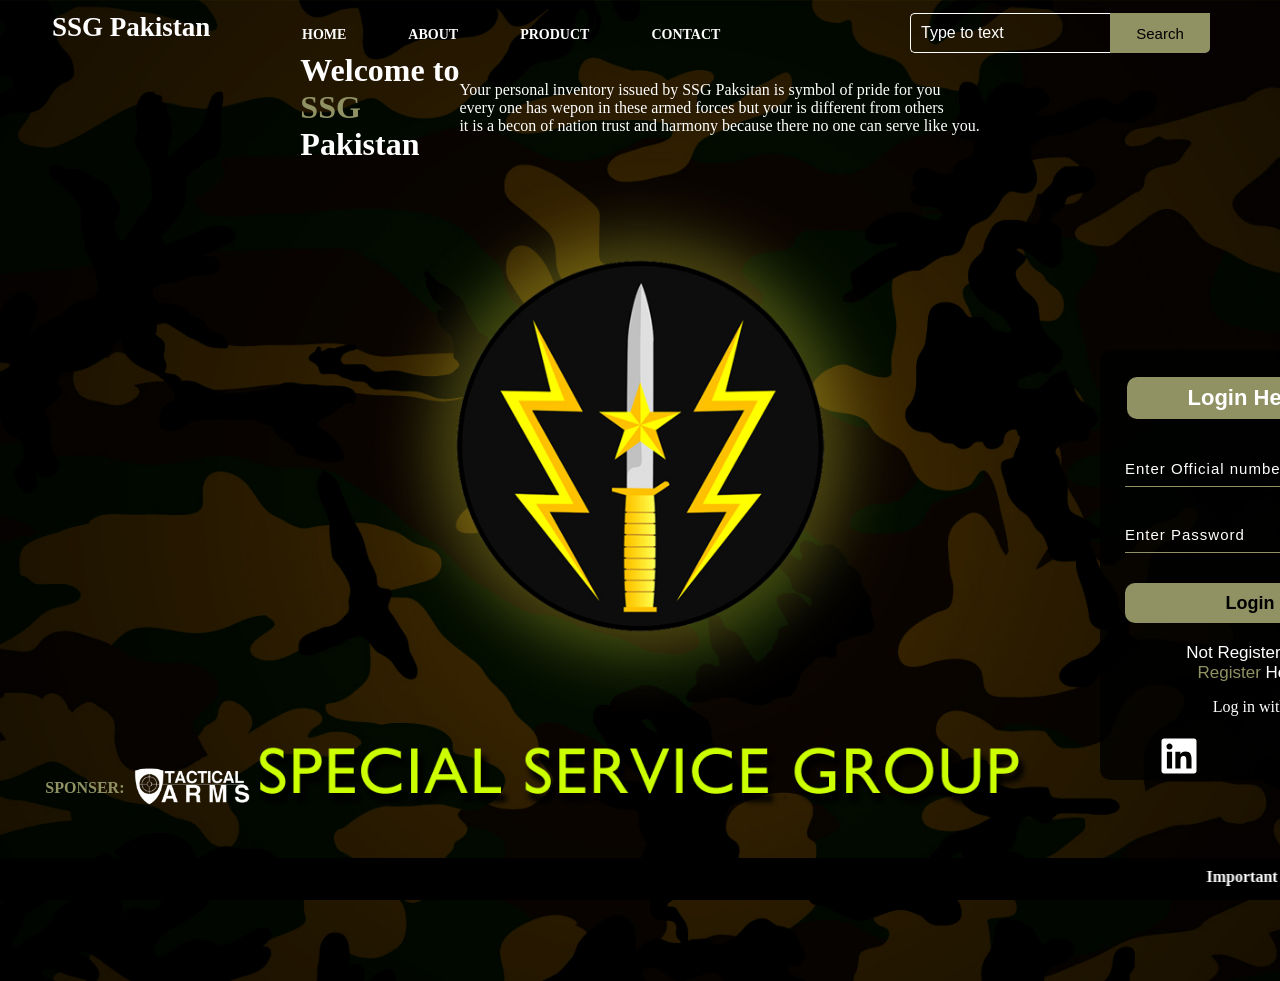
<file: index.html>
<!DOCTYPE html>
<html lang="en">

<head>
    <title>SSG Pakistan Personal Inventory Login Page </title>
    <link rel="stylesheet" href="./index.css">
</head>

<body>
    <div class="main">
        <div class="navbar">
           <div class="icon">
                <h2 class="logo">SSG Pakistan</h2>
            </div>
            <div class="menu">
                <ul>
                    <li><a href="./index.html">HOME</a></li>
                    <li><a href="./about.html">ABOUT</a></li>
                    <li><a href="./product.html">PRODUCT</a></li>
                    <li><a href="./contact.html">CONTACT</a></li>
                </ul>
            </div>

            <div class="search">
                <input class="srch" type="search" name="" placeholder="Type to text">
                <a href="#"><button class="btn">Search</button></a>


            </div>
            <div class="content">
                <h1>Welcome to<br><span>SSG</span> <br>Pakistan</h1>
                <p class="par">Your personal inventory issued by SSG Paksitan is symbol of pride for you
                    <br>every one has wepon in these armed forces but your is different from others
                    <br> it is a becon of nation trust and harmony because there no one can serve like you.
                </p>

                <div class="form">
                    <h2>Login Here</h2>
                    <input type="Officail number" placeholder="Enter Official number" required>
                    <input type="password" name="" placeholder="Enter Password" required>
                    <button class="btnn"><a href="./Dashboard.html"><span>Login</span></a></button>

                    <p class="link"> Not Registered ?<br>
                        <a href="sinup.html">Register </a> Here</a>
                    </p>
                    <p class="liw"> Log in with</p>

                    <div class="icon">
                         <div class="social-icons">
  <a href="https://www.linkedin.com" class="icon linkedin" target="_blank" rel="noopener">
    <svg xmlns="http://www.w3.org/2000/svg" viewBox="0 0 448 512">
      <path d="M416 32H31.9C14.3 32 0 46.5 0 64.3v383.4C0 465.5 14.3 480 31.9 480H416c17.6 0 32-14.5 32-32.3V64.3c0-17.8-14.4-32.3-32-32.3zM135.4 416H69V202.2h66.5V416zm-33.2-243c-21.3 0-38.5-17.3-38.5-38.5S80.9 96 102.2 96c21.2 0 38.5 17.3 38.5 38.5 0 21.3-17.2 38.5-38.5 38.5zm282.1 243h-66.4V312c0-24.8-.5-56.7-34.5-56.7-34.6 0-39.9 27-39.9 54.9V416h-66.4V202.2h63.7v29.2h.9c8.9-16.8 30.6-34.5 62.9-34.5 67.2 0 79.7 44.3 79.7 101.9V416z"/>
    </svg>
  </a>

  <a href="https://x.com" class="icon twitter" target="_blank" rel="noopener">
    <svg xmlns="http://www.w3.org/2000/svg" viewBox="0 0 448 512">
      <path d="M64 32C28.7 32 0 60.7 0 96V416c0 35.3 28.7 64 64 64H384c35.3 0 64-28.7 64-64V96c0-35.3-28.7-64-64-64H64zm297.1 84L257.3 234.6 379.4 396H283.8L209 298.1 123.3 396H75.8l111-126.9L69.7 116h98l67.7 89.5L313.6 116h47.5zM323.3 367.6L153.4 142.9H125.1L296.9 367.6h26.3z"/>
    </svg>
  </a>
</div>
                    <div class="sponsor">
    <span>SPONSER: </span>
    <a href="https://pakarms.pk">
        <img src="abc.png" alt="abc">
    </a>
</div>

            </div>
        </div>

        <div class="marquee-container">
            <marquee behavior="scroll" direction="left" scrollamount="5">
                <strong>Important Notice:</strong> SSG Pakistan - Serving the nation with pride and honor. All inventory
                must be properly maintained and accounted for.
            </marquee>

        </div>

</body>

</html>
</file>
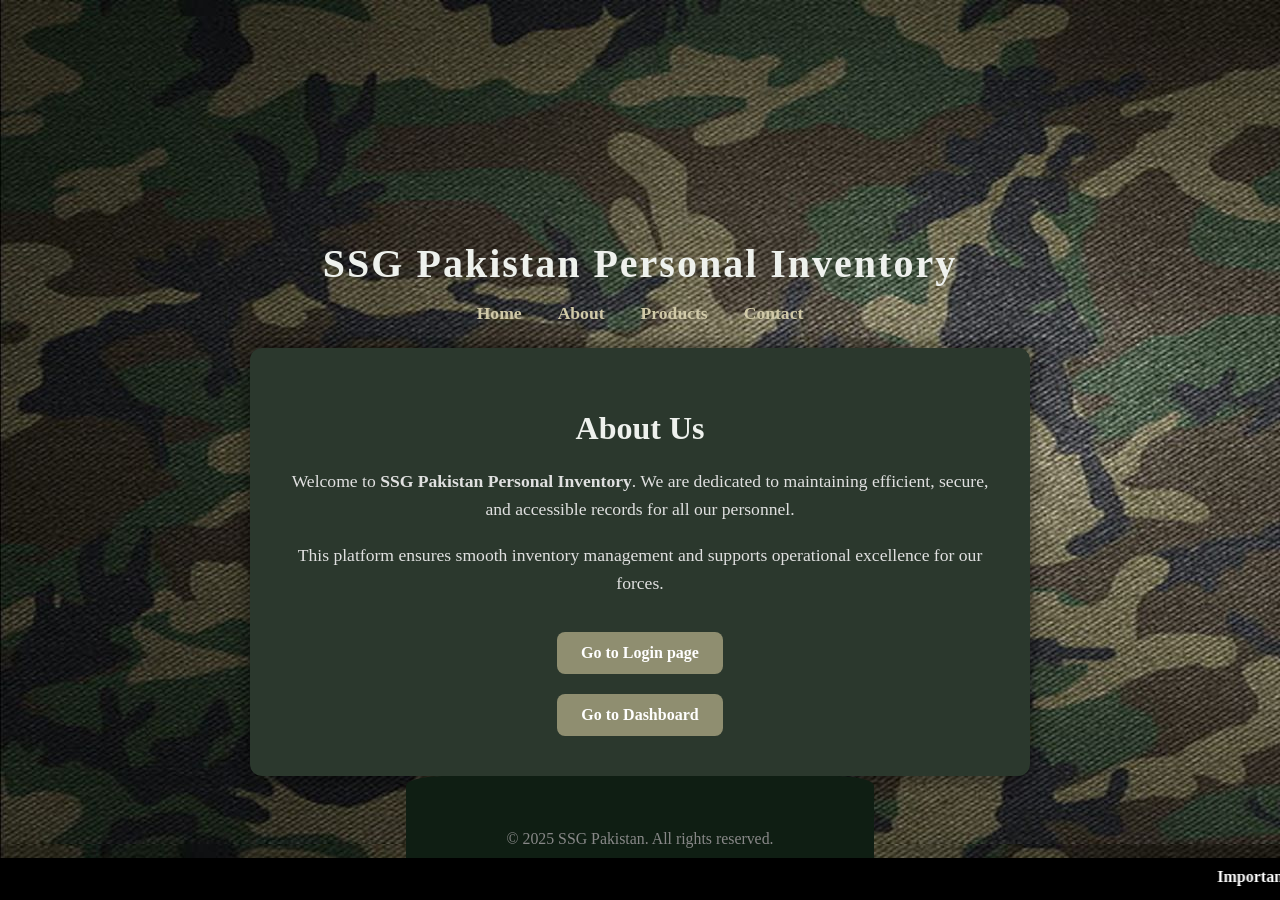
<file: about.html>
<!DOCTYPE html>
<html lang="en">
<head>
  <meta charset="UTF-8">
  <title>About - SSG Pakistan Personal Inventory</title>
  <link rel="stylesheet" href="about.css">
</head>
<body>
    <header>
    <h1>SSG Pakistan Personal Inventory</h1>
    <nav>
      <a href="./index.html">Home</a>
      <a href="./about.html">About</a>
      <a href="./product.html">Products</a>
      <a href="./contact.html">Contact</a>
    </nav>
  </header>
  <div class="container">
    <h1>About Us</h1>
    <p>Welcome to <strong>SSG Pakistan Personal Inventory</strong>. We are dedicated to maintaining efficient, secure, and accessible records for all our personnel.</p>
    <p>This platform ensures smooth inventory management and supports operational excellence for our forces.</p>
    <a href="index.html" class="btn">Go to Login page</a><br>
    <a href="Dashboard.html" class="btn">Go to Dashboard</a>
  </div>

  
  <footer>
    <p>&copy; 2025 SSG Pakistan. All rights reserved.</p>
  </footer>


  <div class="marquee-container">
    <marquee behavior="scroll" direction="left" scrollamount="5">
        <strong>Important Notice:</strong> SSG Pakistan - Serving the nation with pride and honor. All inventory must be properly maintained and accounted for. 
    </marquee>

</body>
</html>
</file>
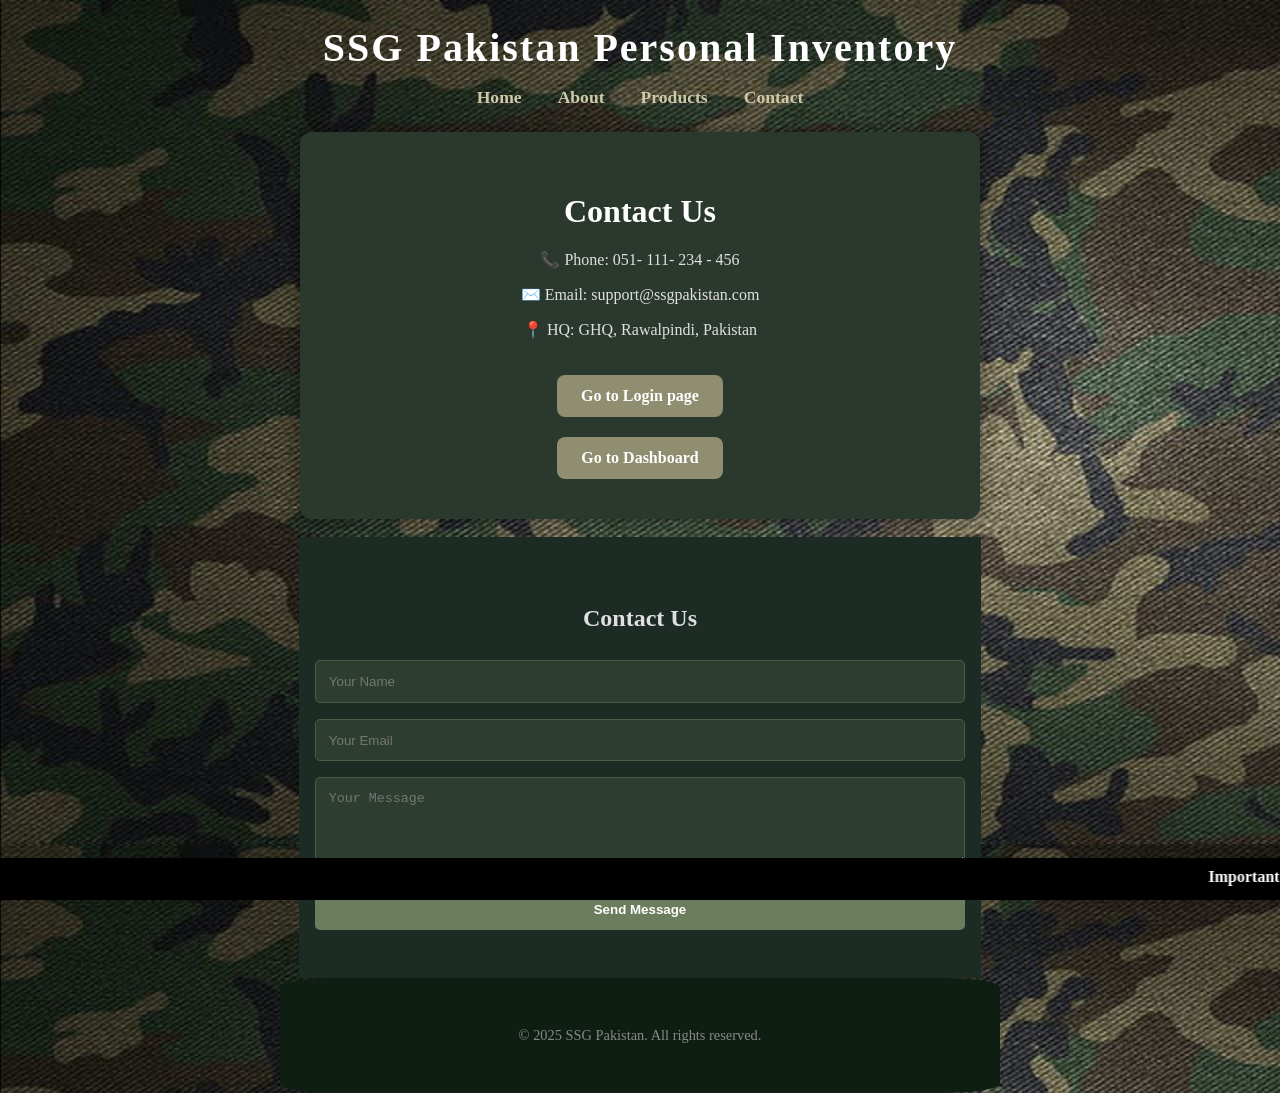
<file: contact.html>
<!DOCTYPE html>
<html lang="en">
<head>
  <meta charset="UTF-8">
  <title>Contact - SSG Pakistan Personal Inventory</title>
  <link rel="stylesheet" href="contact.css">
</head>
<body>
    <header>
    <h1>SSG Pakistan Personal Inventory</h1>
    <nav>
      <a href="./index.html">Home</a>
      <a href="./about.html">About</a>
      <a href="./product.html">Products</a>
      <a href="./contact.html">Contact</a>
    </nav>
  </header>
  <div class="container">
    <h1>Contact Us</h1>
    <p>📞 Phone: 051- 111- 234 - 456</p>
    <p>✉️ Email: support@ssgpakistan.com</p>
    <p>📍 HQ: GHQ, Rawalpindi, Pakistan</p>
    <a href="index.html" class="btn">Go to Login page</a><br>
    <a href="Dashboard.html" class="btn">Go to Dashboard</a>
  </div><br>

  <section class="contact">
    <h2>Contact Us</h2>
    <form>
      <input type="text" placeholder="Your Name" required>
      <input type="email" placeholder="Your Email" required>
      <textarea placeholder="Your Message" rows="4" required></textarea>
      <button type="submit">Send Message</button>
    </form>
  </section>

  <footer>
    <p>&copy; 2025 SSG Pakistan. All rights reserved.</p>
  </footer>
  
  <div class="marquee-container">
    <marquee behavior="scroll" direction="left" scrollamount="5">
        <strong>Important Notice:</strong> SSG Pakistan - Serving the nation with pride and honor. All inventory must be properly maintained and accounted for. 
    </marquee>

</body>
</html>
</file>
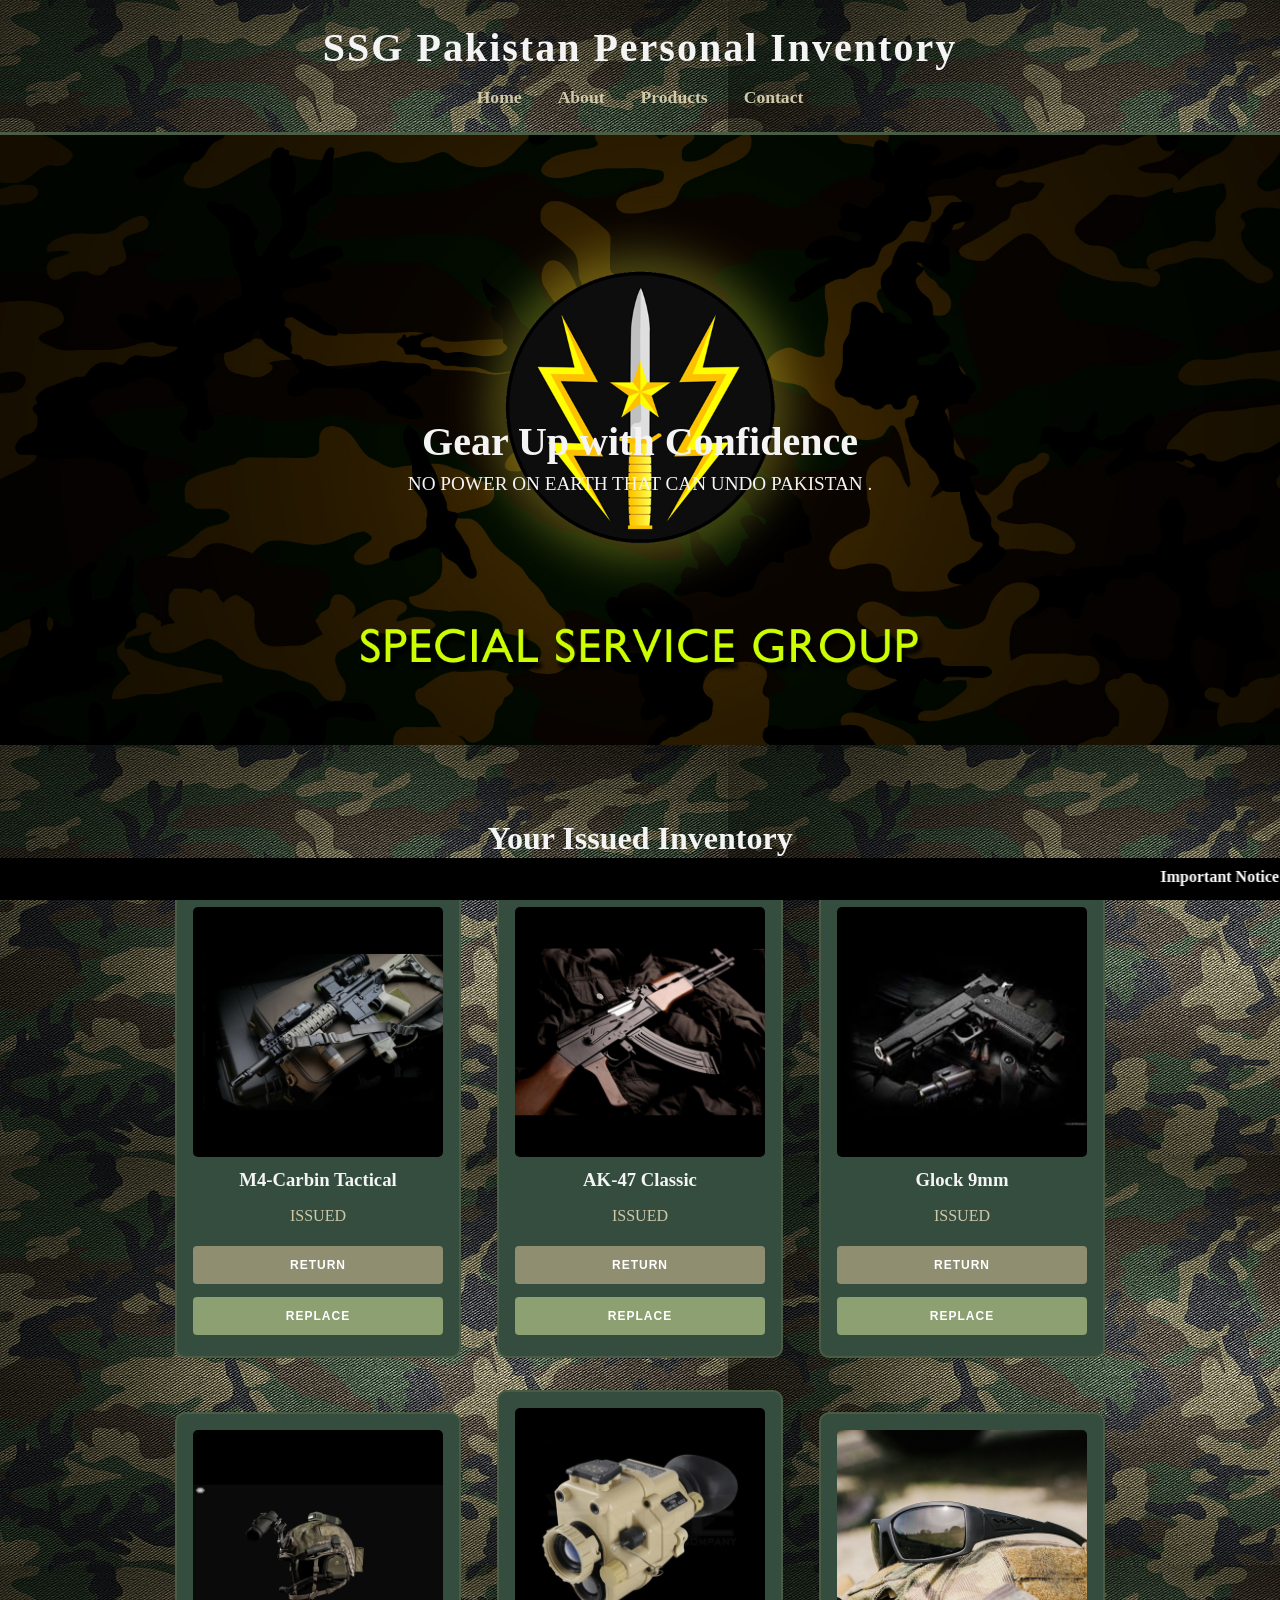
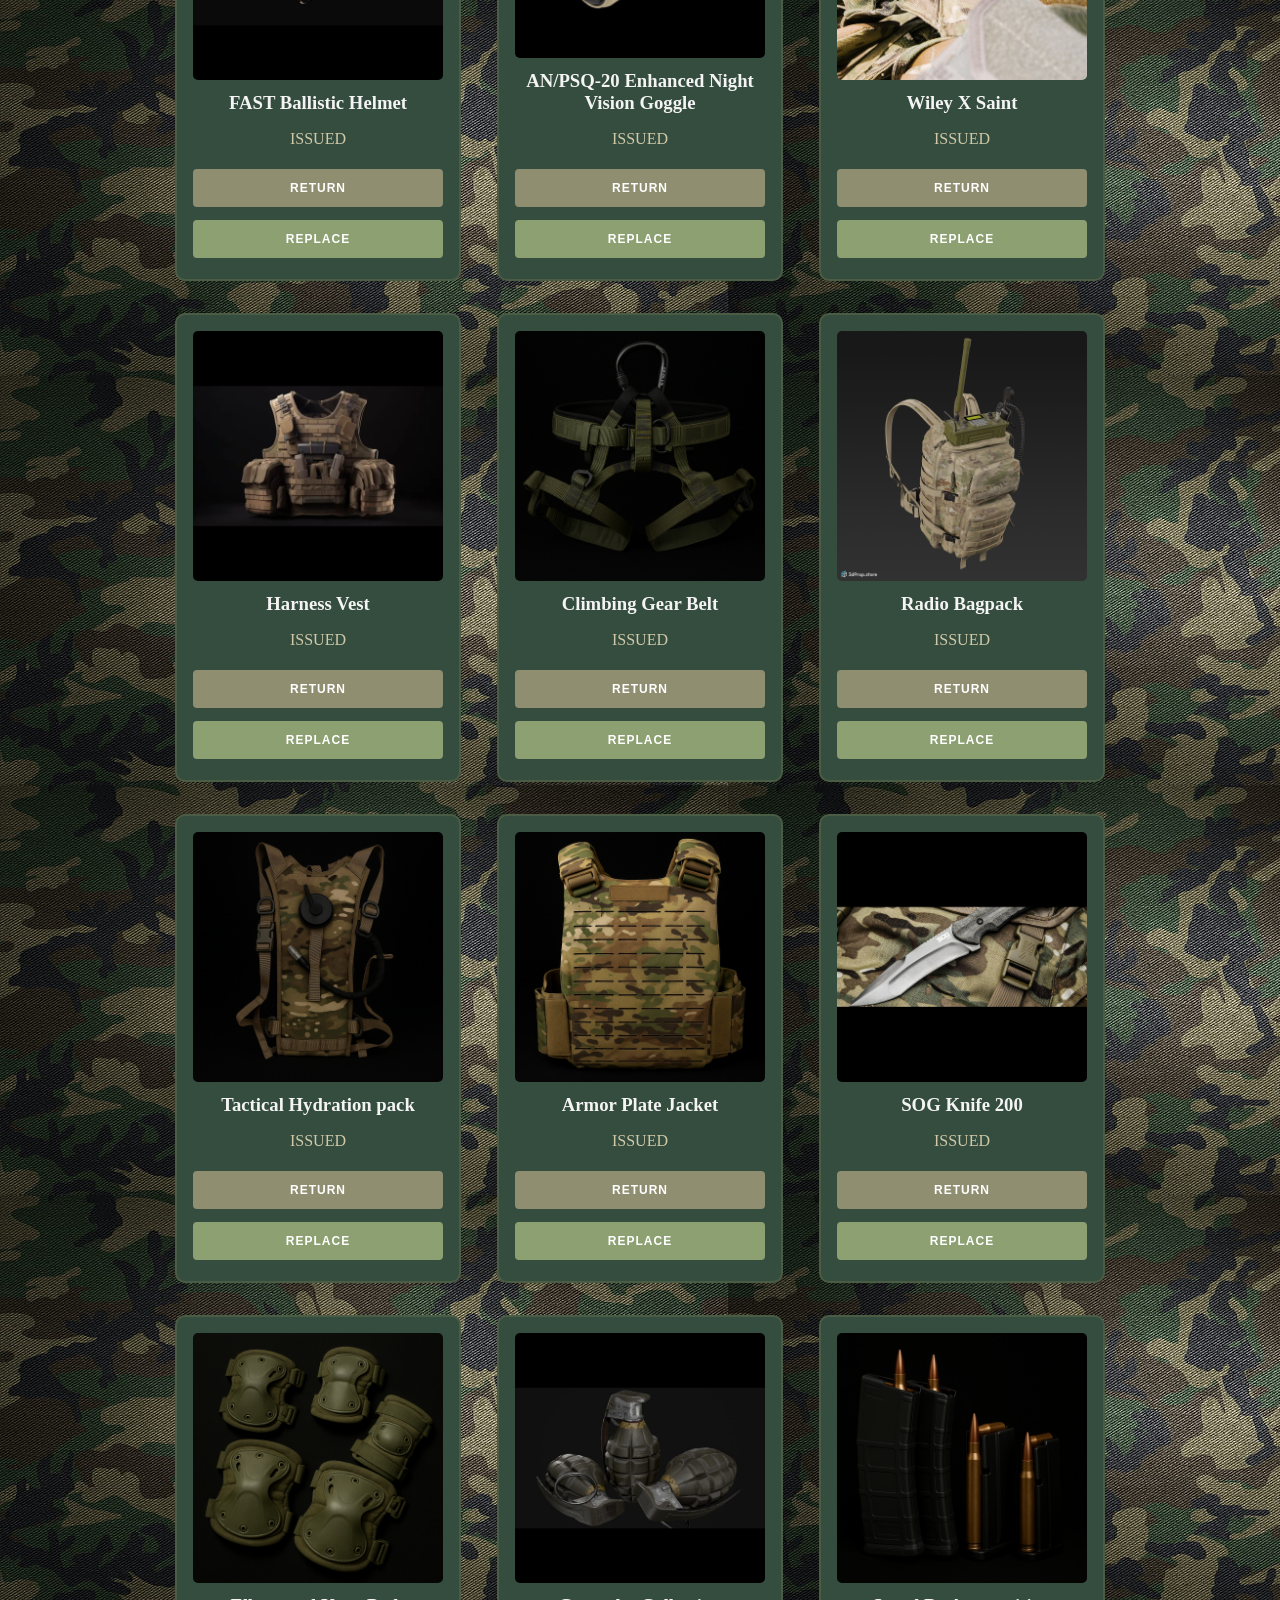
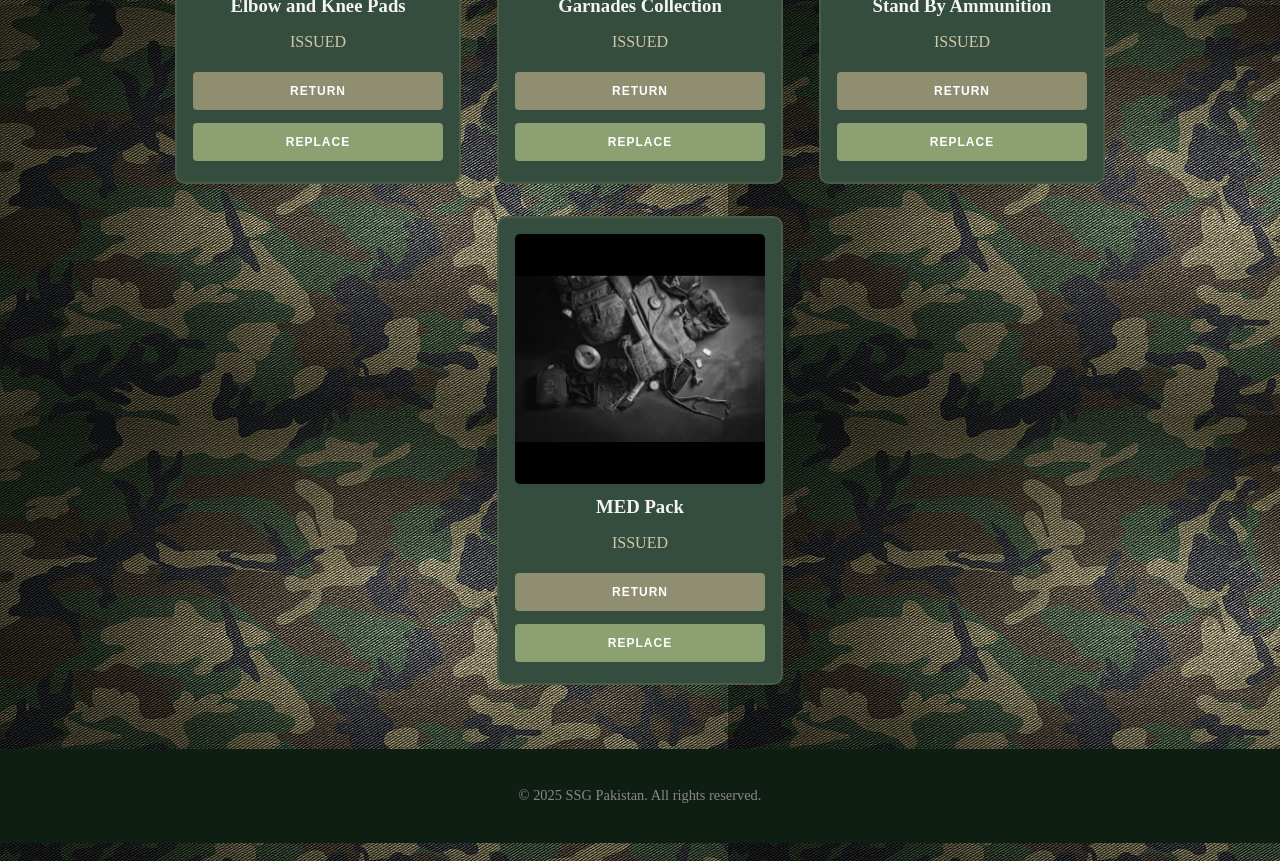
<file: Dashboard.html>
<!DOCTYPE html>
<html lang="en">
<head>
  <meta charset="UTF-8">
  <meta name="viewport" content="width=device-width, initial-scale=1.0">
  <title>SSG Pakistan Personal Inventory</title>
  <link href="https://fonts.googleapis.com/css2?family=Staatliches&display=swap" rel="stylesheet">
  <link rel="stylesheet" href="./Dashboard.css">
</head>
<body>
  <header>
    <h1>SSG Pakistan Personal Inventory</h1>
    <nav>
      <a href="./index.html">Home</a>
      <a href="./about.html">About</a>
      <a href="./myproduct.html">Products</a>
      <a href="./contact.html">Contact</a>
    </nav>
  </header>

  <section class="banner">
    <h2>Gear Up with Confidence</h2>
    <p>NO POWER ON EARTH THAT CAN UNDO PAKISTAN .</p>
  </section>

  <section class="products">
    <h2>Your Issued Inventory</h2>
    <div class="product">
      <img src="m4-carbin-assault-rifle-wallpaper-preview.jpg" alt="M4 Tactical Rifle">
      <h3>M4-Carbin Tactical</h3>
      <p>ISSUED</p>
      <button>Return</button><br>
      <button>Replace</button>
    </div>


    <div class="product">
      <img src="3.b572c7e5d01d8278106ef77d1a1f2673.jpg" alt="AK-47 Classic Rifle">
      <h3>AK-47 Classic</h3>
      <p>ISSUED</p>
      <button>Return</button><br>
      <button>Replace</button>
    </div>


    <div class="product">
      <img src="images.jpeg" alt="Glock 9mm Pistol">
      <h3>Glock 9mm</h3>
      <p>ISSUED</p>
      <button>Return</button><br>
      <button>Replace</button>
    </div>
              
    

    <div class="product">
      <img src="thumb.jpg" alt="FAST Military Helmet">
      <h3>FAST Ballistic Helmet </h3>
      <p>ISSUED</p>
      <button>Return</button><br>
      <button>Replace</button>
    </div>


    <div class="product">
      <img src="DSNVG_1-1.jpg" alt="Night Vision Goggle">
      <h3>AN/PSQ-20 Enhanced Night Vision Goggle </h3>
      <p>ISSUED</p>
      <button>Return</button><br>
      <button>Replace</button>
    </div>


    <div class="product">
      <img src="googels.jpeg" alt="Protective Goggle">
      <h3>Wiley X Saint</h3>
      <p>ISSUED</p>
      <button>Return</button><br>
      <button>Replace</button>
    </div>


    <div class="product">
      <img src="pngtree-tactical-military-vest-bulletproof-3d-render-image_3641587.jpg" alt="Harness Vest">
      <h3>Harness Vest</h3>
      <p>ISSUED</p>
      <button>Return</button><br>
      <button>Replace</button>
    </div>


    <div class="product">
      <img src="climbing tectical.png" alt="Climbing Gear">
      <h3>Climbing Gear Belt</h3>
      <p>ISSUED</p>
      <button>Return</button><br>
      <button>Replace</button>
    </div>


    <div class="product">
      <img src="radio.jpg" alt="Radio Bagpack">
      <h3>Radio Bagpack </h3>
      <p>ISSUED</p>
      <button>Return</button><br>
      <button>Replace</button>
    </div>


    <div class="product">
      <img src="water pack.png" alt="Hydration pack">
      <h3>Tactical Hydration pack </h3>
      <p>ISSUED</p>
      <button>Return</button><br>
      <button>Replace</button>
    </div>


    <div class="product">
      <img src="armor jack.png" alt="Armor Vest">
      <h3>Armor Plate Jacket </h3>
      <p>ISSUED</p>
      <button>Return</button><br>
      <button>Replace</button>
    </div>


    <div class="product">
      <img src="sog.jpg" alt="Knife">
      <h3>SOG Knife 200 </h3>
      <p>ISSUED</p>
      <button>Return</button><br>
      <button>Replace</button>
    </div>


    <div class="product">
      <img src="ChatGPT Image Apr 26, 2025, 05_14_55 PM.png" alt="Protective Pads">
      <h3>Elbow and Knee Pads </h3>
      <p>ISSUED</p>
      <button>Return</button><br>
      <button>Replace</button>
    </div>


    <div class="product">
      <img src="explosives.jpg" alt="Garnades">
      <h3>Garnades Collection </h3>
      <p>ISSUED</p>
      <button>Return</button><br>
      <button>Replace</button>
    </div>


    <div class="product">
      <img src="amoniation.png" alt="Ammunition">
      <h3> Stand By Ammunition </h3>
      <p>ISSUED</p>
      <button>Return</button><br>
      <button>Replace</button>
    </div>


    <div class="product">
      <img src="med kit.jpg" alt="medical kit">
      <h3> MED Pack </h3>
      <p>ISSUED</p>
      <button>Return</button><br>
      <button>Replace</button>
    </div>


  </section>
  <footer>
    <p>&copy; 2025 SSG Pakistan. All rights reserved.</p>
  </footer><br>
  <div class="marquee-container">
    <marquee behavior="scroll" direction="left" scrollamount="5">
        <strong>Important Notice:</strong> SSG Pakistan - Serving the nation with pride and honor. All inventory must be properly maintained and accounted for. 
    </marquee>
</body>
</html>
</file>
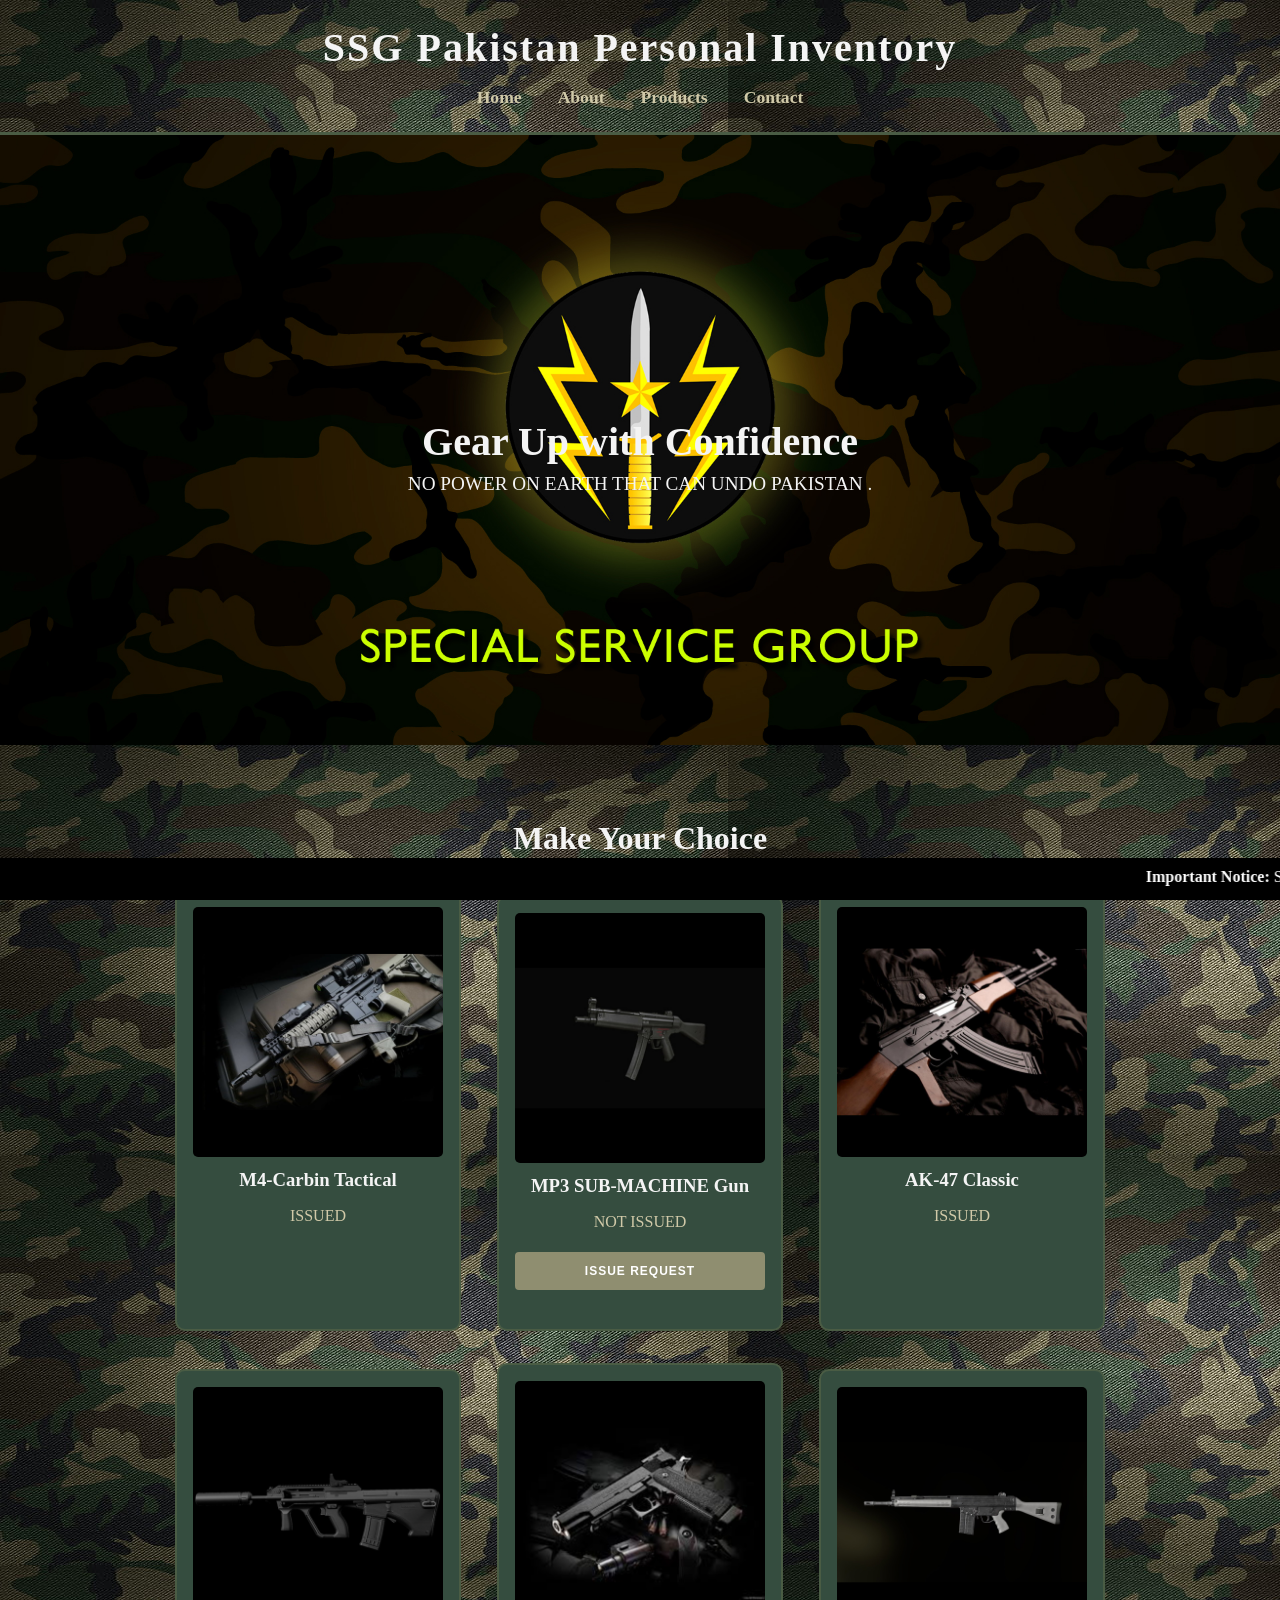
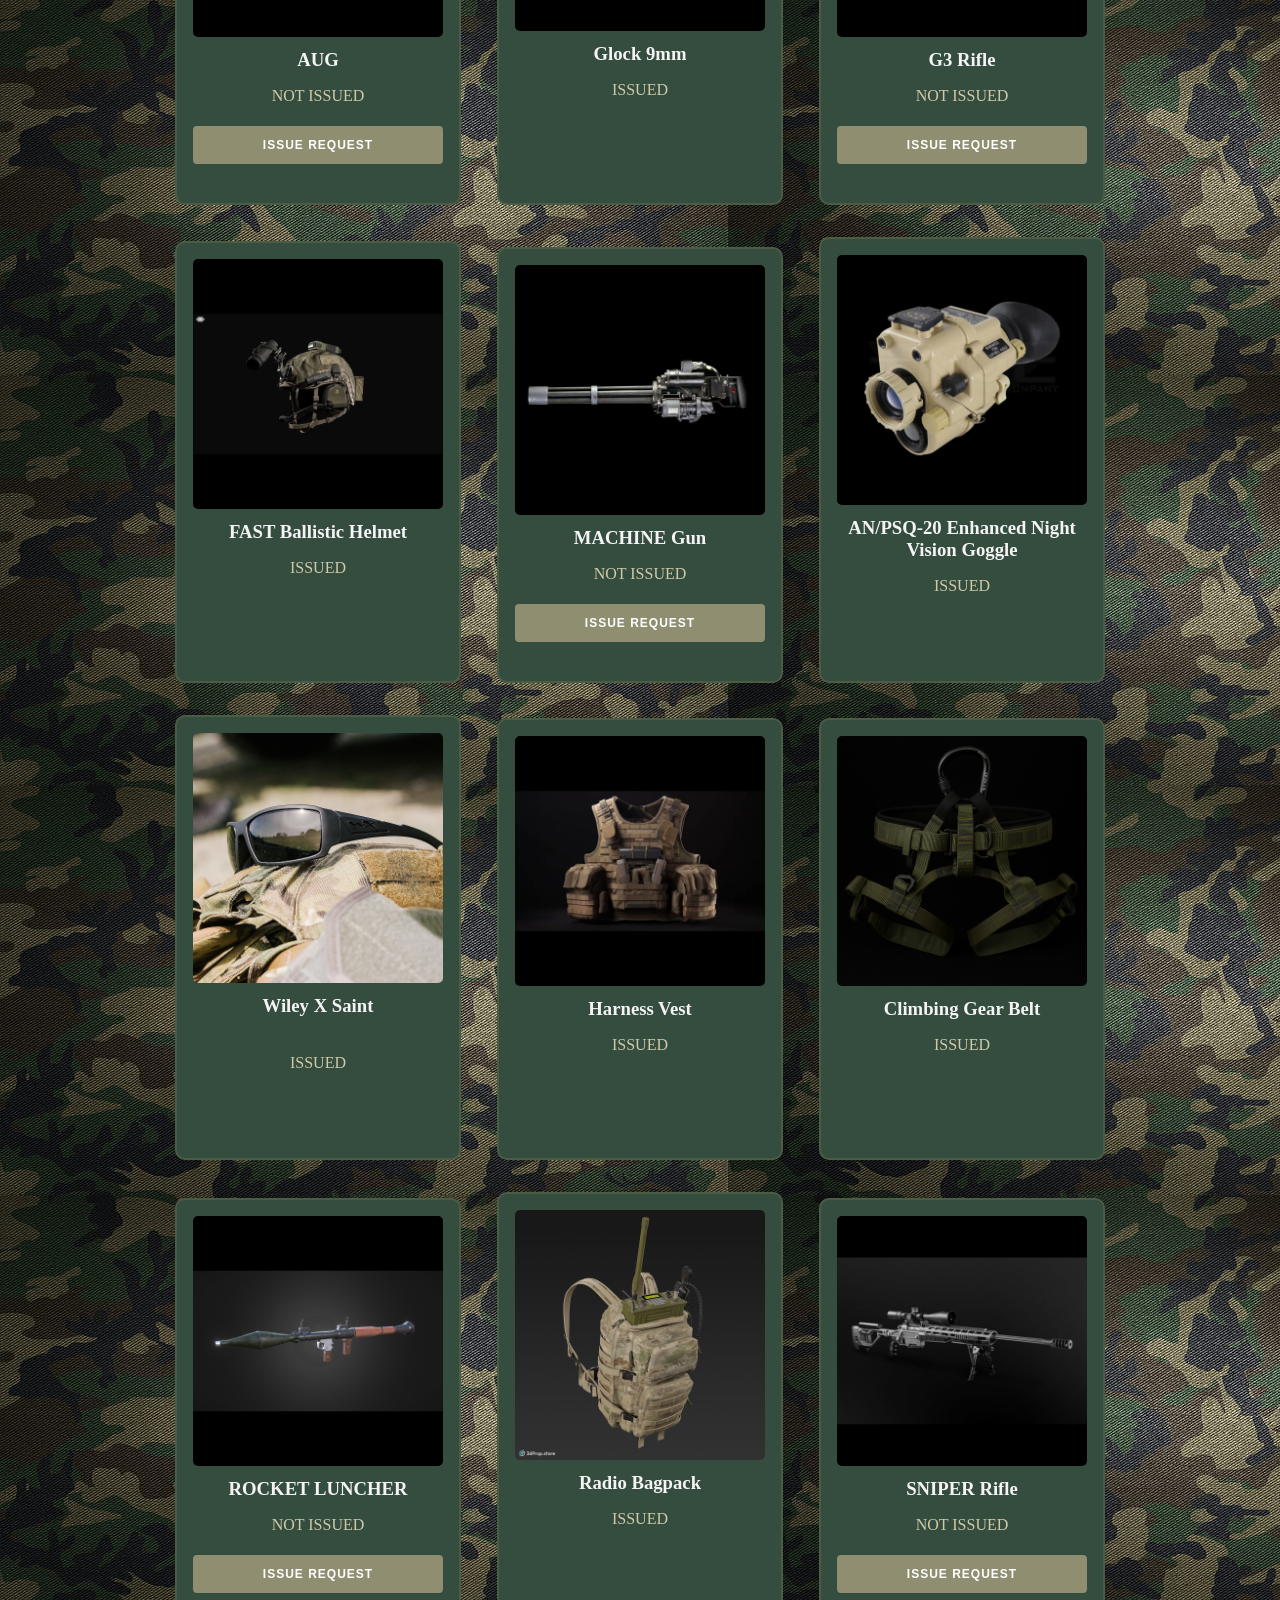
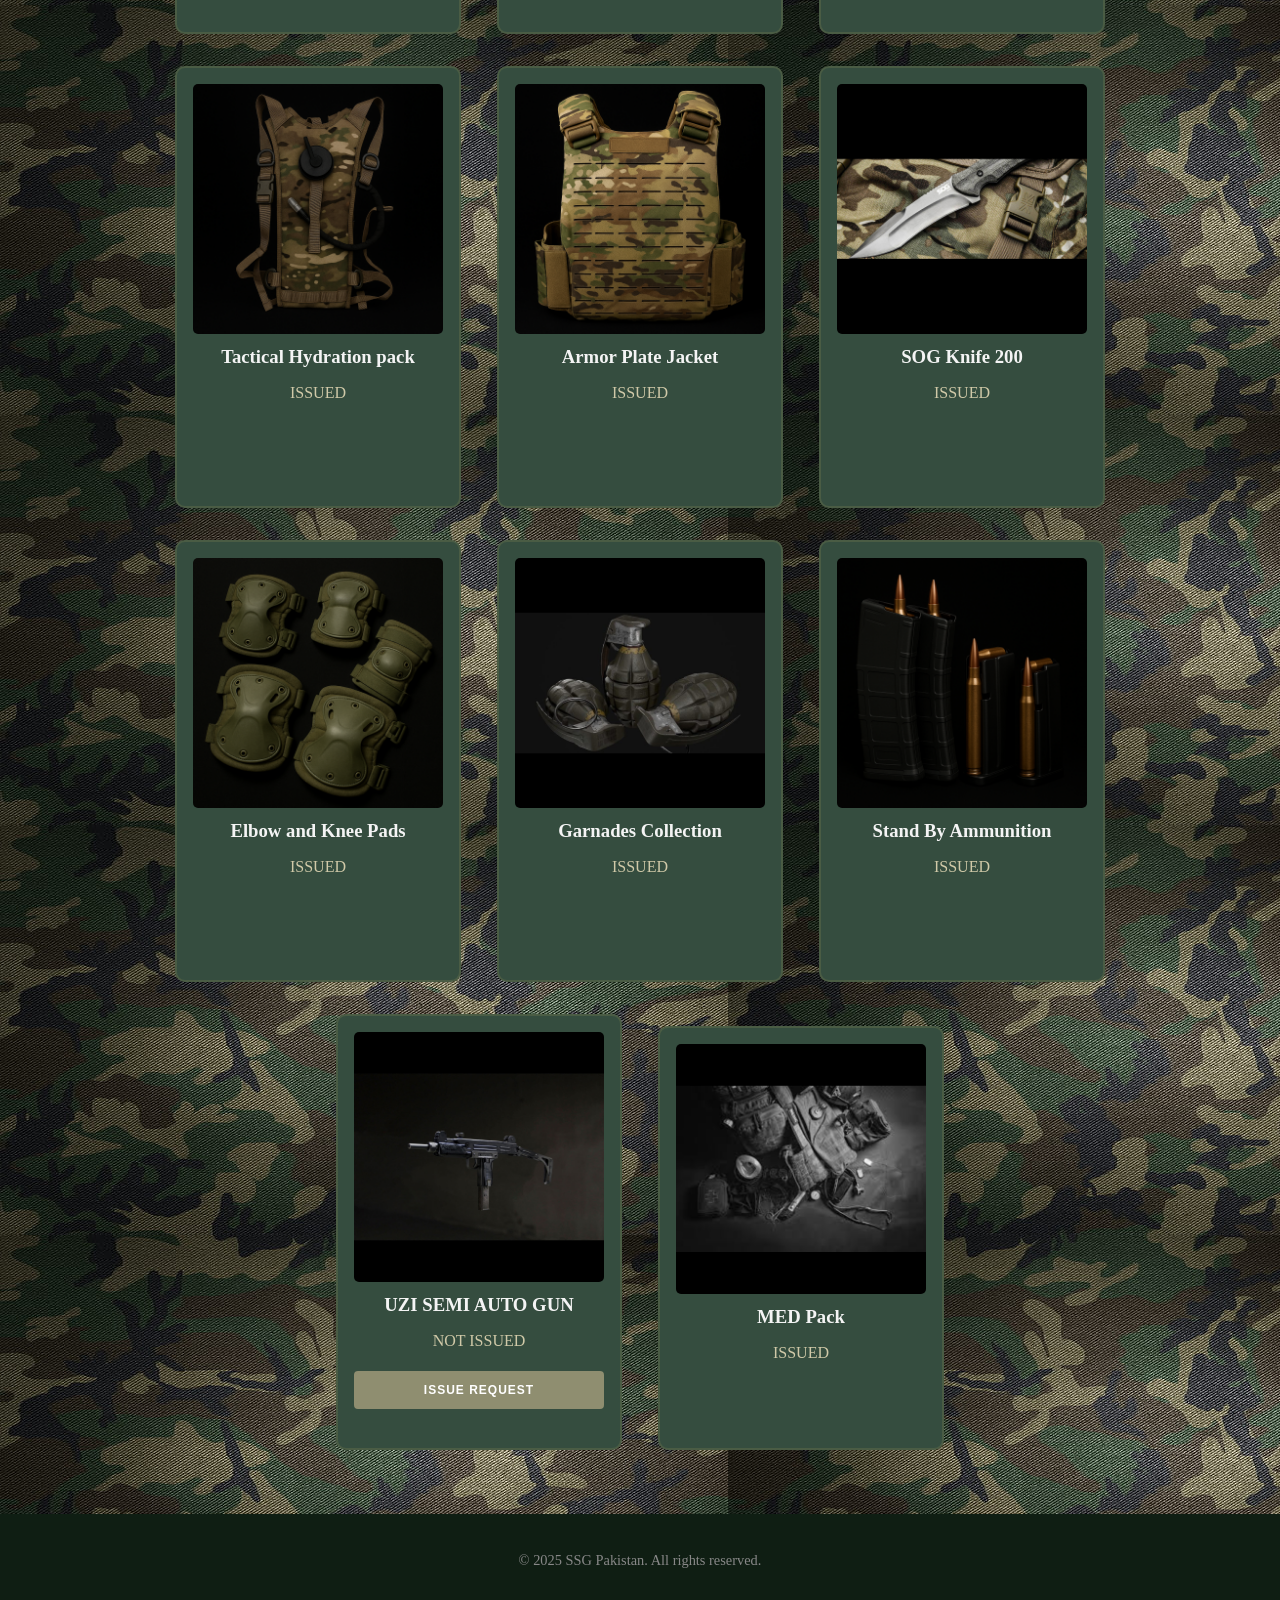
<file: myproduct.html>
<!DOCTYPE html>
<html lang="en">
<head>
  <meta charset="UTF-8">
  <meta name="viewport" content="width=device-width, initial-scale=1.0">
  <title>SSG Pakistan Personal Inventory</title>
  <link href="https://fonts.googleapis.com/css2?family=Staatliches&display=swap" rel="stylesheet">
  <link rel="stylesheet" href="./myproduct.css">
</head>
<body>
  <header>
    <h1>SSG Pakistan Personal Inventory</h1>
    <nav>
      <a href="./index.html">Home</a>
      <a href="./about.html">About</a>
      <a href="./product.html">Products</a>
      <a href="./contact.html">Contact</a>
    </nav>
  </header>

  <section class="banner">
    <h2>Gear Up with Confidence</h2>
    <p>NO POWER ON EARTH THAT CAN UNDO PAKISTAN .</p>
  </section>

  <section class="products">
    <h2>Make Your Choice</h2>
    <div class="product">
      <img src="m4-carbin-assault-rifle-wallpaper-preview.jpg" alt="M4 Tactical Rifle">
      <h3>M4-Carbin Tactical</h3>
      <p>ISSUED</p><br><br><br><br>
    </div>


    <div class="product">
      <img src="MP3 sub.jpg" alt="semi auto">
      <h3>MP3 SUB-MACHINE Gun </h3>
      <p> NOT ISSUED</p>
      <button>Issue request</button><br><br>
    </div>


    <div class="product">
      <img src="3.b572c7e5d01d8278106ef77d1a1f2673.jpg" alt="AK-47 Classic Rifle">
      <h3>AK-47 Classic</h3>
      <p>ISSUED</p><br><br><br><br>
    </div>


    <div class="product">
      <img src="AUG.jpg" alt=" AUG auto rifel">
      <h3>AUG</h3>
      <p> NOT ISSUED</p>
      <button>Issue request</button><br><br>
    </div>


    <div class="product">
      <img src="images.jpeg" alt="Glock 9mm Pistol">
      <h3>Glock 9mm</h3>
      <p>ISSUED</p><br><br><br><br> 
    </div>


    <div class="product">
      <img src="G3 rifel.jpg" alt=" G3 semi+auto">
      <h3>G3 Rifle </h3>
      <p> NOT ISSUED</p>
      <button>Issue request</button><br><br>
    </div>


    <div class="product">
      <img src="thumb.jpg" alt="FAST Military Helmet">
      <h3>FAST Ballistic Helmet </h3>
      <p>ISSUED</p><br><br><br><br>
    </div>


    <div class="product">
      <img src="MACHINE GUN.jpg" alt="Full auto">
      <h3>MACHINE Gun </h3>
      <p> NOT ISSUED</p>
      <button>Issue request</button><br><br>
    </div>


    <div class="product">
      <img src="DSNVG_1-1.jpg" alt="Night Vision Goggle">
      <h3>AN/PSQ-20 Enhanced Night Vision Goggle </h3>
      <p>ISSUED</p><br><br><br>
    </div>


   <div class="product">
      <img src="googels.jpeg" alt="Protective Goggle">
      <h3>Wiley X Saint</h3>
      <br><p>ISSUED</p><br><br><br>
    </div>


    <div class="product">
      <img src="pngtree-tactical-military-vest-bulletproof-3d-render-image_3641587.jpg" alt="Harness Vest">
      <h3>Harness Vest</h3>
      <p>ISSUED</p><br><br><br><br>
    </div>


   <div class="product">
      <img src="climbing tectical.png" alt="Climbing Gear">
      <h3>Climbing Gear Belt</h3>
      <p>ISSUED</p><br><br><br><br>
    </div>


    <div class="product">
      <img src="ROCKET LUNCHER.jpg" alt="auto">
      <h3>ROCKET LUNCHER </h3>
      <p> NOT ISSUED</p>
      <button>Issue request</button><br><br>
    </div>


   <div class="product">
      <img src="radio.jpg" alt="Radio Bagpack">
      <h3>Radio Bagpack </h3>
      <p>ISSUED</p><br><br><br><br>
    </div>

    <div class="product">
      <img src="SNIPER.jpg" alt="sniper">
      <h3>SNIPER Rifle </h3>
      <p> NOT ISSUED</p>
      <button>Issue request</button><br><br>
    </div>


    <div class="product">
      <img src="water pack.png" alt="Hydration pack">
      <h3>Tactical Hydration pack </h3>
      <p>ISSUED</p><br><br><br><br>
    </div>


    <div class="product">
      <img src="armor jack.png" alt="Armor Vest">
      <h3>Armor Plate Jacket </h3>
      <p>ISSUED</p><br><br><br><br>
    </div>


    <div class="product">
      <img src="sog.jpg" alt="Knife">
      <h3>SOG Knife 200 </h3>
      <p>ISSUED</p><br><br><br><br>
    </div>


     <div class="product">
      <img src="ChatGPT Image Apr 26, 2025, 05_14_55 PM.png" alt="Protective Pads">
      <h3>Elbow and Knee Pads </h3>
      <p>ISSUED</p><br><br><br><br>
    </div>


    <div class="product">
      <img src="explosives.jpg" alt="Garnades">
      <h3>Garnades Collection </h3>
      <p>ISSUED</p><br><br><br><br>
    </div>

    <div class="product">
      <img src="amoniation.png" alt="Ammunition">
      <h3> Stand By Ammunition </h3>
      <p>ISSUED</p><br><br><br><br>
    </div>

     <div class="product">
      <img src="Uzi.jpg" alt=" Uzi auto">
      <h3>UZI SEMI AUTO GUN </h3>
      <p> NOT ISSUED</p>
      <button>Issue request</button><br><br>
    </div>


    <div class="product">
      <img src="med kit.jpg" alt="medical kit">
      <h3> MED Pack </h3>
      <p>ISSUED</p><br><br><br>

    </div>


  </section>
  <footer>
    <p>&copy; 2025 SSG Pakistan. All rights reserved.</p>
  </footer><br>
  <div class="marquee-container">
    <marquee behavior="scroll" direction="left" scrollamount="5">
        <strong>Important Notice:</strong> SSG Pakistan - Serving the nation with pride and honor. All inventory must be properly maintained and accounted for. 
    </marquee>
</body>
</html>
</file>
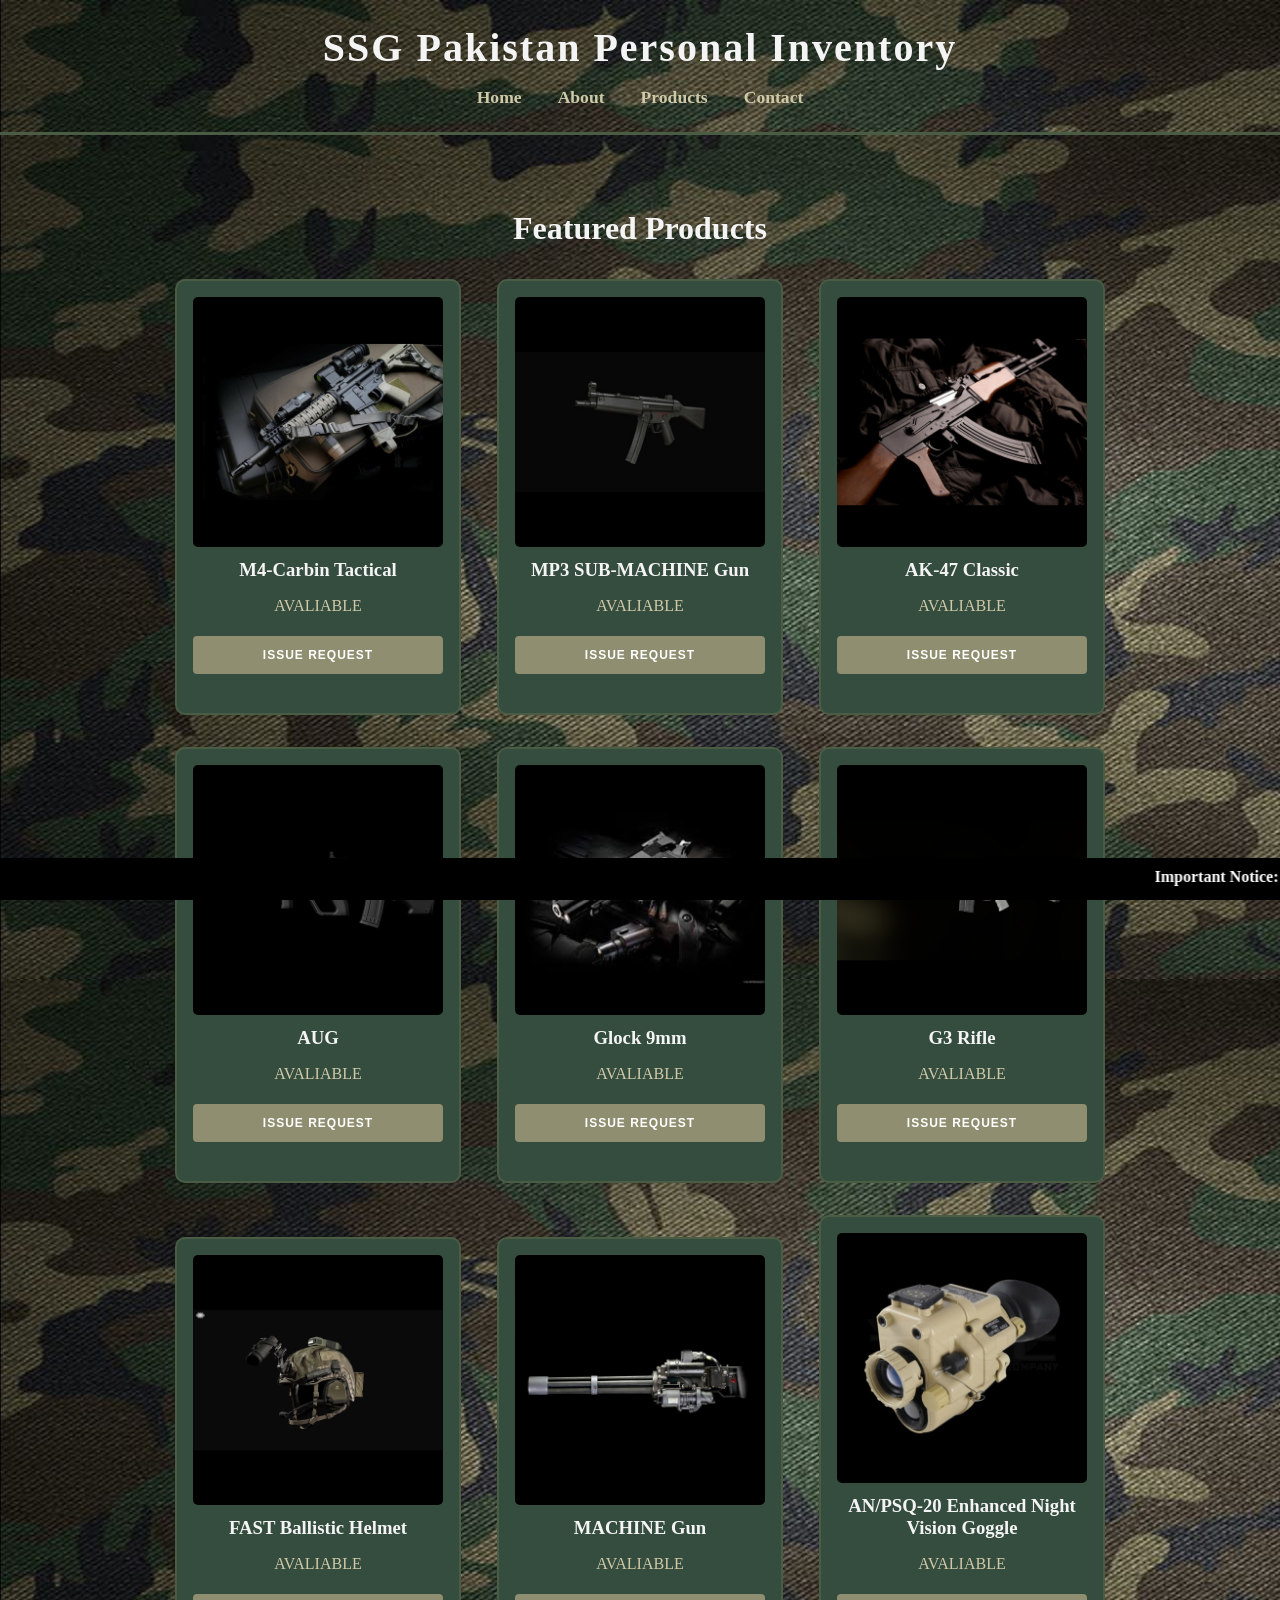
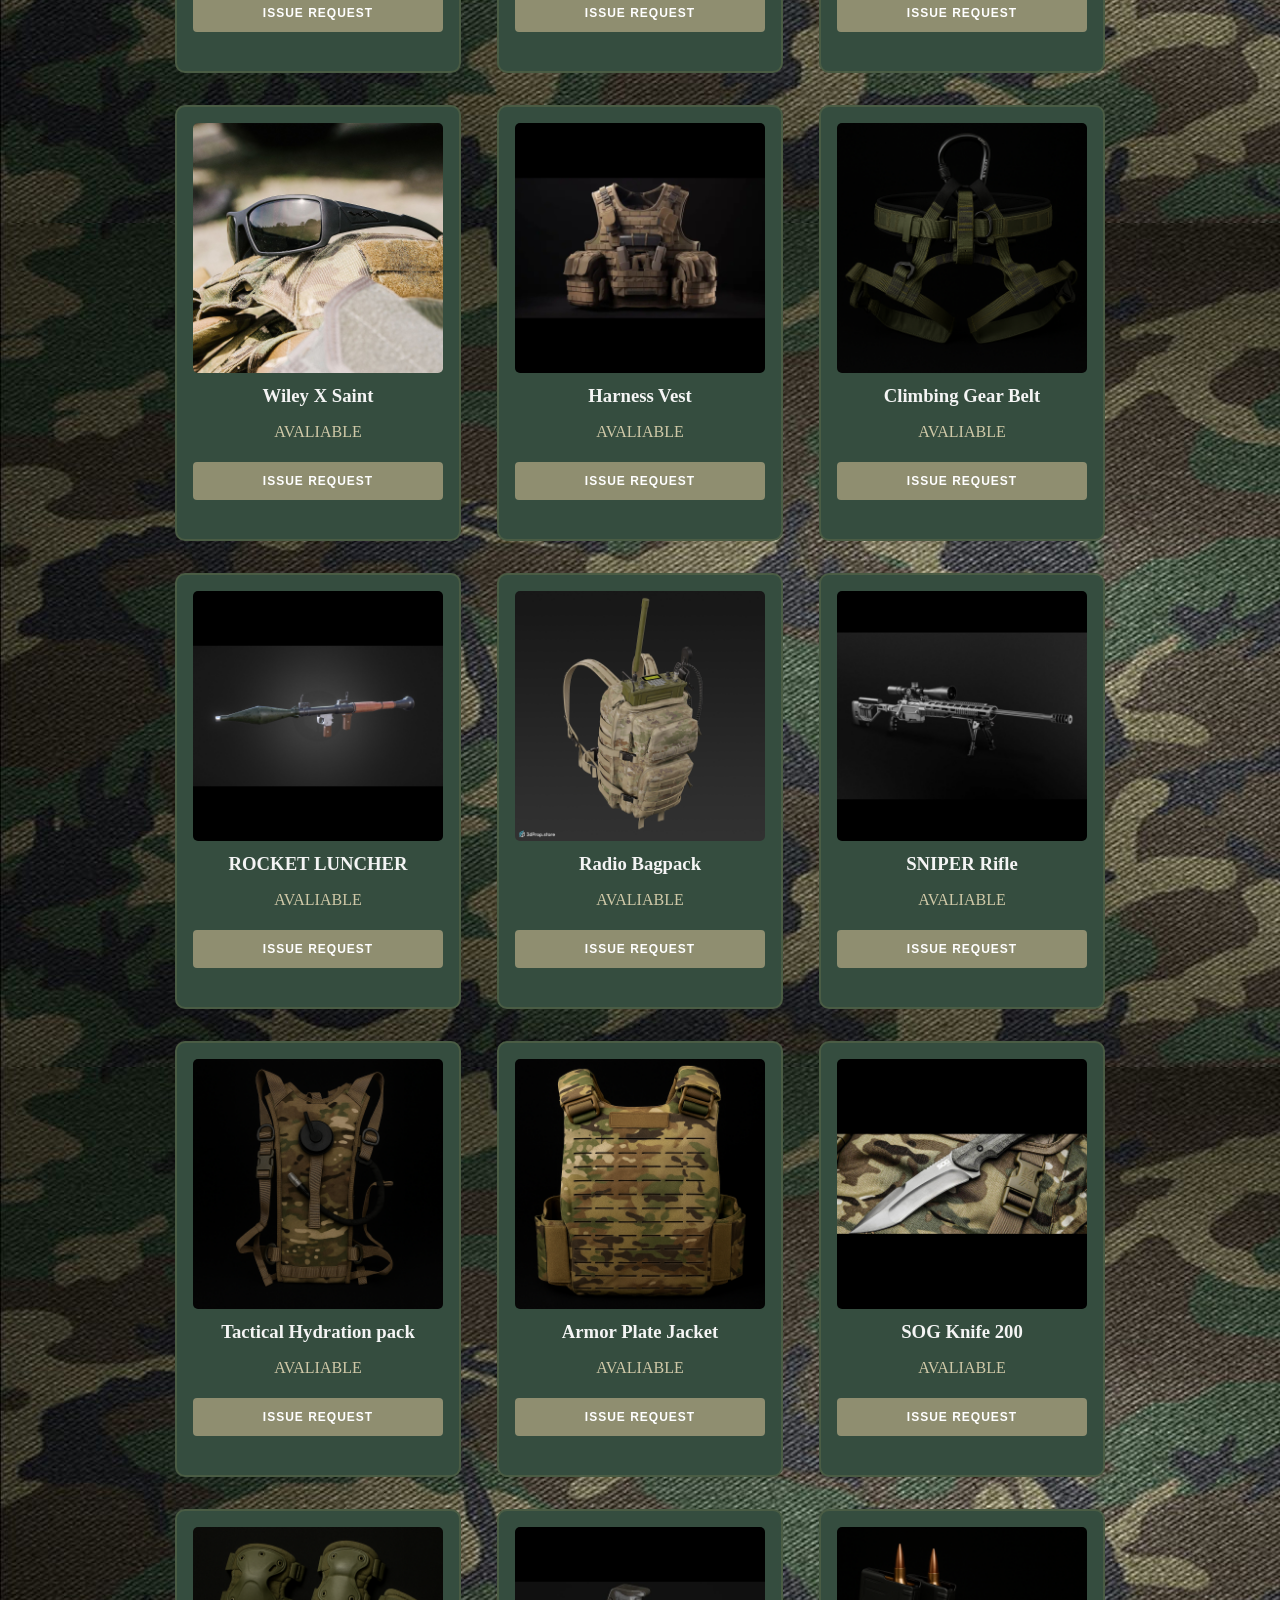
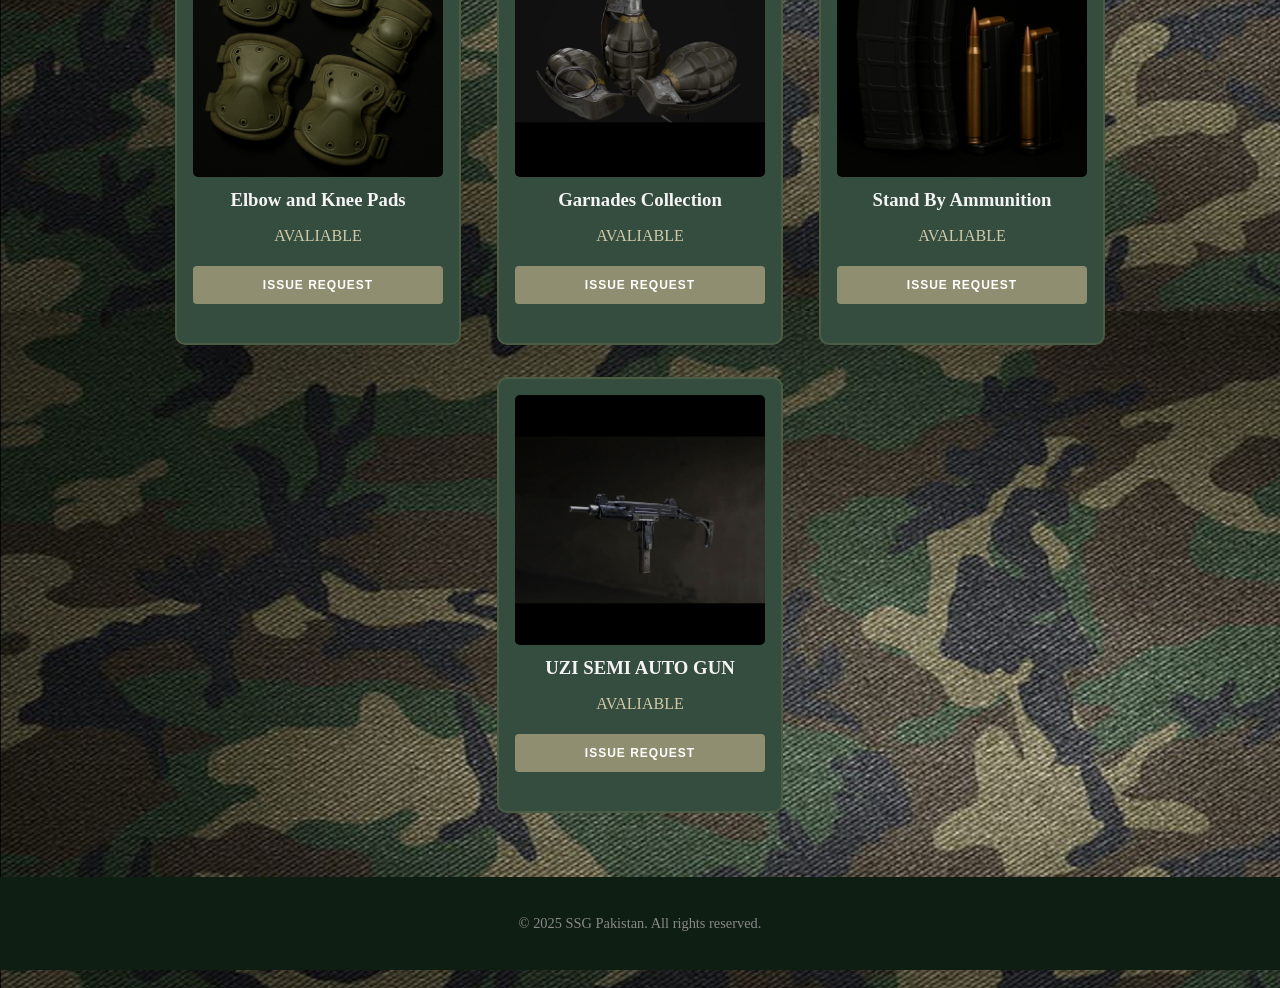
<file: product.html>
<!DOCTYPE html>
<html lang="en">
<head>
  <meta charset="UTF-8">
  <meta name="viewport" content="width=device-width, initial-scale=1.0">
  <title>SSG Pakistan Personal Inventory</title>
  <link href="https://fonts.googleapis.com/css2?family=Staatliches&display=swap" rel="stylesheet">
  <link rel="stylesheet" href="./product.css">
</head>
<body>
  <header>
    <h1>SSG Pakistan Personal Inventory</h1>
    <nav>
      <a href="./index.html">Home</a>
      <a href="./about.html">About</a>
      <a href="./product.html">Products</a>
      <a href="./contact.html">Contact</a>
    </nav>
  </header>


  <section class="products">
    <h2>Featured Products</h2>
    <div class="product">
      <img src="m4-carbin-assault-rifle-wallpaper-preview.jpg" alt="M4 Tactical Rifle">
      <h3>M4-Carbin Tactical</h3>
      <p>AVALIABLE</p>
      <button>Issue request</button><br><br>
    </div>

     <div class="product">
      <img src="MP3 sub.jpg" alt="semi auto">
      <h3>MP3 SUB-MACHINE Gun </h3>
      <p>AVALIABLE</p>
      <button>Issue request</button><br><br>
    </div>


    <div class="product">
      <img src="3.b572c7e5d01d8278106ef77d1a1f2673.jpg" alt="AK-47 Classic Rifle">
      <h3>AK-47 Classic</h3>
      <p>AVALIABLE</p>
      <button>Issue request</button><br><br>
    </div>


    <div class="product">
      <img src="AUG.jpg" alt=" AUG auto rifel">
      <h3>AUG</h3>
      <p>AVALIABLE</p>
      <button>Issue request</button><br><br>
    </div>


    <div class="product">
      <img src="images.jpeg" alt="Glock 9mm Pistol">
      <h3>Glock 9mm</h3>
      <p>AVALIABLE</p>
      <button>Issue request</button><br><br>
    </div>


<div class="product">
      <img src="G3 rifel.jpg" alt=" G3 semi+auto">
      <h3>G3 Rifle </h3>
      <p>AVALIABLE</p>
      <button>Issue request</button><br><br>
    </div>


    <div class="product">
      <img src="thumb.jpg" alt="FAST Military Helmet">
      <h3>FAST Ballistic Helmet </h3>
      <p>AVALIABLE</p>
      <button>Issue request</button><br><br>
    </div>


    <div class="product">
      <img src="MACHINE GUN.jpg" alt="Full auto">
      <h3>MACHINE Gun </h3>
      <p>AVALIABLE</p>
      <button>Issue request</button><br><br>
    </div>


    <div class="product">
      <img src="DSNVG_1-1.jpg" alt="Night Vision Goggle">
      <h3>AN/PSQ-20 Enhanced Night Vision Goggle </h3>
      <p>AVALIABLE</p>
      <button>Issue request</button><br><br>
    </div>



    <div class="product">
      <img src="googels.jpeg" alt="Protective Goggle">
      <h3>Wiley X Saint</h3>
      <p>AVALIABLE</p>
      <button>Issue request</button><br><br>
    </div>



    <div class="product">
      <img src="pngtree-tactical-military-vest-bulletproof-3d-render-image_3641587.jpg" alt="Harness Vest">
      <h3>Harness Vest</h3>
      <p>AVALIABLE</p>
      <button>Issue request</button><br><br>
    </div>



    <div class="product">
      <img src="climbing tectical.png" alt="Climbing Gear">
      <h3>Climbing Gear Belt</h3>
      <p>AVALIABLE</p>
      <button>Issue request</button><br><br>
    </div>

<div class="product">
      <img src="ROCKET LUNCHER.jpg" alt="auto">
      <h3>ROCKET LUNCHER </h3>
      <p>AVALIABLE</p>
      <button>Issue request</button><br><br>
    </div>


    <div class="product">
      <img src="radio.jpg" alt="Radio Bagpack">
      <h3>Radio Bagpack </h3>
      <p>AVALIABLE</p>
      <button>Issue request</button><br><br>
    </div>

    <div class="product">
      <img src="SNIPER.jpg" alt="sniper">
      <h3>SNIPER Rifle </h3>
      <p>AVALIABLE</p>
      <button>Issue request</button><br><br>
    </div>

    <div class="product">
      <img src="water pack.png" alt="Hydration pack">
      <h3>Tactical Hydration pack </h3>
      <p>AVALIABLE</p>
      <button>Issue request</button><br><br>
    </div>

    <div class="product">
      <img src="armor jack.png" alt="Armor Vest">
      <h3>Armor Plate Jacket </h3>
      <p>AVALIABLE</p>
      <button>Issue request</button><br><br>
    </div>

    <div class="product">
      <img src="sog.jpg" alt="Knife">
      <h3>SOG Knife 200 </h3>
      <p>AVALIABLE</p>
      <button>Issue request</button><br><br>
    </div>

    <div class="product">
      <img src="ChatGPT Image Apr 26, 2025, 05_14_55 PM.png" alt="Protective Pads">
      <h3>Elbow and Knee Pads </h3>
      <p>AVALIABLE</p>
      <button>Issue request</button><br><br>
    </div>

    <div class="product">
      <img src="explosives.jpg" alt="Garnades">
      <h3>Garnades Collection </h3>
      <p>AVALIABLE</p>
      <button>Issue request</button><br><br>
    </div>

    <div class="product">
      <img src="amoniation.png" alt="Ammunition">
      <h3> Stand By Ammunition </h3>
      <p>AVALIABLE</p>
      <button>Issue request</button><br><br>
    </div>


    <div class="product">
      <img src="Uzi.jpg" alt=" Uzi auto">
      <h3>UZI SEMI AUTO GUN </h3>
      <p>AVALIABLE</p>
      <button>Issue request</button><br><br>
    </div>
  </section>

  <footer>
    <p>&copy; 2025 SSG Pakistan. All rights reserved.</p>
  </footer><br>
  <div class="marquee-container">
    <marquee behavior="scroll" direction="left" scrollamount="5">
        <strong>Important Notice:</strong> SSG Pakistan - Serving the nation with pride and honor. All inventory must be properly maintained and accounted for. 
    </marquee>
</body>
</html>
</file>
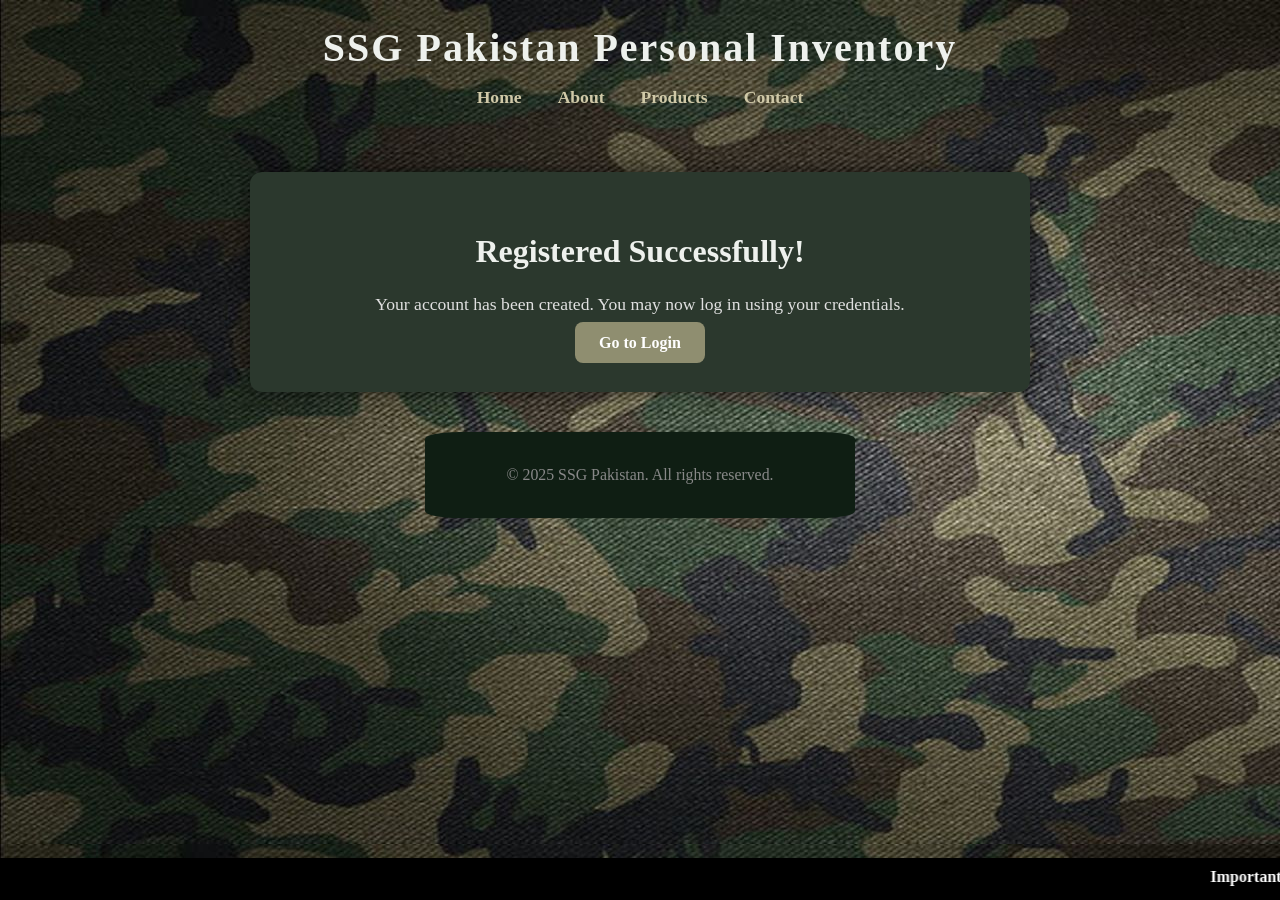
<file: registration.html>
<!DOCTYPE html>
<html lang="en">
<head>
  <meta charset="UTF-8">
  <title>Registration Successful - SSG Pakistan</title>
  <link rel="stylesheet" href="registration.css">
</head>
<body>
  <header>
    <h1>SSG Pakistan Personal Inventory</h1>
    <nav>
      <a href="./index.html">Home</a>
      <a href="./about.html">About</a>
      <a href="./product.html">Products</a>
      <a href="./contact.html">Contact</a>
    </nav>
  </header>

  <div class="container">
    <h1>Registered Successfully!</h1>
    <p>Your account has been created. You may now log in using your credentials.</p>
    <a href="index.html" class="btn">Go to Login</a>
  </div>

  <footer>
    <p>&copy; 2025 SSG Pakistan. All rights reserved.</p>
  </footer>

  <div class="marquee-container">
    <marquee behavior="scroll" direction="left" scrollamount="5">
        <strong>Important Notice:</strong> SSG Pakistan - Serving the nation with pride and honor. All inventory must be properly maintained and accounted for.
    </marquee>
  </div>
</body>
</html>
</file>
<file: index.css>
*{
    margin: 0;
    padding: 0;

}

.main{
    width: 100%;
    background-image: url(SSg\ Wall\ copy.jpg);
    background-position: center;
    background-size: cover;
    height: 109vh;
}

.navbar{
    width: 1200px;
    height: 75px;
    margin: auto;
}

.icon{
    width: 200px;
    float: left;
    height: 70px;
}

.logo{
    color: white;
    font-size: 27px;
    font-family: 'Times New Roman';
    padding-left: 20px;
    float: left;
    padding: 12px;
}

.menu{
    width: 400px;
    height: 70px;
    float: left;
}

ul{
    float: left;
    display: flex;
    justify-content: center;
    align-items: center;
}

ul li{
    list-style: none;
    margin-left: 62px;
    margin-top: 27px;
    font-size: 14px;
}

ul li a{
    text-decoration: none;
    color: #fff;
    font-family: 'Times New Roman';
    font-weight: bold;
    transition: 0.4s ease-in-out;
}

ul li a:hover{
    color: #919263;
}

.search{
    width: 330px;
    float: left;
    margin-left: 270px;
}

.srch{
    font-family: 'Times New Roman';
    width: 200px;
    height: 40px;
    background: transparent;
    border: 1px solid #fff;
    margin-top: 13px;
    color: #fff;
    border-right: none;
    font-size: 16px;
    float: left;
    padding: 10px;
    border-bottom-left-radius: 5px;
    border-top-left-radius: 5px;
} 

.btn{
    width: 100px;
    height: 40px;
    background:#919263;
    border: 2px solid #919263;
    margin-top: 13px;
    color: #000;
    font-size: 15px;
    border-bottom-right-radius: 5px;
    border-bottom-right-radius: 5px;
}

.btn:focus{
    outline: none;
}

.srch:focus{
    outline: none;
}   

.content{
    width: 1200px;
    height: 100%;
    margin: auto;
    display: flex;
    justify-content: center;
    align-items: center;
    color: #fff;
}

.content .text{
    width: 100%;
    height: 100%;
    text-align: center;
    font-family: 'Times New Roman';
    font-size: 50px;
    margin-top: 200px;
}

.content.text h1{
    font-size: 70px;
    font-weight: bold;
    margin-bottom: 20px;
}
.content.text p{
    font-size: 20px;
    margin-bottom: 20px;
} 

.content span{
    color: #919263;
    font-weight: bold;
} 

.form{
    width: 250px;
    height: 380px; 
    background: linear-gradient(to top, rgba(0,0,0,0.8)50%, rgba(0,0,0,0.8) 50%);
    position: absolute; 
    bottom: 120px;
    left: 1100px;
    border-radius: 10px;
    padding: 25px; 
}

.form h2{
    width: 220px;
    font-family: sans-serif;
    text-align: center;
    color: #fff;
    font-size: 22px;
    background-color: #919263;
    border-radius: 10px;
    margin: 2px;
    padding: 8px;
}

.form input{
    width: 240px;
    height: 35px;
    background: transparent;
    border-bottom: 1px solid #919263; 
    border-top: none;
    border-right: none;
    border-left: none;
    color: #fff;
    font-size: 15px;
    letter-spacing: 1px;
    margin-top: 30px;
    font-family: sans-serif;
}

.form input:focus{
    outline: none; 
}

::placeholder{
    color: #fff;
    font-family: Arial;
}

.btnn{
        width: 240px;
        height: 40px;
        background: #919263;
        border: none;
        color: #fff;
        font-size: 18px;
        margin-top: 30px;
        cursor: pointer;
        border-radius: 10px;
        transition: 0.4s ease;
}

.btnn:hover{
    background: #fff;
    color: #919263;
}

.btnn a{
    text-decoration: none;
    color: black;
    font-weight: bold;
    width: 250px;
    height: 40px;
    display: flex;
    justify-content: center;
    align-items: center;
}

.btnn a span{
    color: black !important;
}

.form .link{
    font-family: Arial, Helvetica, sans-serif;
    font-size: 17px; 
    padding-top: 20px;
    text-align: center;
}

.form .link a{
    text-decoration: none;
    color:#919263;   
}

.liw{
    padding-top: 15px;
    padding-bottom: 10px;
    text-align: center;
}

.icon a{
    text-decoration: none;
    color: #fff;
}

.icon svg{
    color: #fff;
    fill: white;
    font-size: 30px;
    padding-left: 34px;
    padding-top: 10px;
    transition: 0.4s ease;

}

.icon svg:hover{
    color: #919263;
    fill:#919263;
}

.marquee-container {
    position: fixed;
    bottom: 0;
    left: 0;
    width: 100%;
    background-color: #000;
    color: #fff;
    padding: 10px 0;
    z-index: 1000;
}

marquee {
    font-size: 16px;
    font-family:'Times New Roman', Times, serif;
}

.sponsor {
    position: absolute;
    bottom: px; 
    right: 1150px;    
    display: flex;
    align-items: center;
    gap: 10px;
    color: #fff;
    font-family: 'Times New Roman', Times, serif;
    font-size: 16px;
}

.sponsor img {
    height: 40px; 
    width: auto;
    border-radius: 5px;
}

.social-icons {
  display: flex;
  gap: 100px;
}

.social-icons .icon {
  display: inline-block;
  width: 40px;
  height: 40px;
  fill: white;
  transition: transform 0.3s ease;
}

.social-icons .icon svg {
  width: 100%;
  height: 100%;
}

.social-icons .icon:hover {
  transform: scale(3.o);
  cursor: pointer;
}
</file>
<file: about.css>
body {
  background-image: url(pattern-camouflage-6.jpg);
  font-family: 'Times New Roman', Times, serif;
  color: #e0e0e0;
  margin: 0;
  min-height: 100vh;
  display: flex;
  flex-direction: column;
  justify-content: flex-end;
  align-items: center;       
  background-color: #000;   
}

header {
  padding: 24px;
  text-align:center;
  border-top-right-radius: 3px solid #4a5c44;
}

header h1 {
  margin: 0;
  font-size: 40px;
  letter-spacing: 2px;
}

nav {
  margin-top: 16px;
}

nav a {
  color: #d0c9a8;
  text-decoration: none;
  margin: 0 16px;
  font-weight: bold;
  font-size: 17.6px;
}


.container {
  background-color: #2b382d;
  padding: 40px;
  border-radius: 12px;
  box-shadow: 0 0 20px rgba(0, 0, 0, 0.6);
  max-width: 700px;
  width: 90%;
  text-align: center;
}

h1 {
  color: #eef1ed;
  margin-bottom: 20px;
  font-size: 2em;
}

p {
  font-size: 1.1em;
  line-height: 1.6;
  margin-bottom: 15px;
}

.btn {
  background-color:#8f8e70;
  color: white;
  padding: 12px 24px;
  border: none;
  border-radius: 8px;
  text-decoration: none;
  display: inline-block;
  margin-top: 20px;
  font-weight: bold;
}

.btn:hover {
  background-color: #8f8e70;
  transform: translateY(-2px);
  box-shadow: 0 4px 8px rgba(0, 0, 0, 0.1);
}

.contact {
  padding: 48px 16px;
  background-color: #1c2b23;
  text-align: center;
}

.contact form {
  max-width: 400px;
  margin: auto;
  display: flex;
  flex-direction: column;
}

.contact input,
.contact textarea {
  margin: 8px 0;
  padding: 12.8px;
  border: 1px solid #4a5c44;
  background-color: #2d3e31;
  color: #fff;
  border-radius: 5px;
}

.contact button {
  margin-top: 16px;
  padding: 12.8px;
  background-color: #6b7d5c;
  color: #fff;
  font-weight: bold;
  border: none;
  border-radius: 5px;
  cursor: pointer;
}

.contact button:hover {
  background-color: #5c6c4e;
}


footer {
  background-color: #0f1e13;
  padding: 34px;
  text-align: center;
  font-size: 14.4px;
  color: #888;
  width: 100%;
  max-width: 400px;
  border-radius: 8%;
}


.marquee-container {
  position: fixed;
  bottom: 0;
  left: 0;
  width: 100%;
  background-color: #000;
  color: #fff;
  padding: 10px 0;
  z-index: 1000;
}

marquee {
  font-size: 16px;
  font-family: 'Times New Roman', Times, serif;
}
</file>
<file: contact.css>
body {
  background-image: url(pattern-camouflage-6.jpg);
  font-family: 'Times New Roman', Times, serif;
  color: #e0e0e0;
  margin: 0;
  min-height: 100vh;
  display: flex;
  flex-direction: column;
  justify-content: flex-end;
  align-items: center;       
  background-color: #000;   
}
header {
  padding: 24px;
  text-align:center;
  border-top-right-radius: 3px solid #4a5c44;
}

header h1 {
  margin: 0;
  font-size: 40px;
  letter-spacing: 2px;
}

nav {
  margin-top: 16px;
}

nav a {
  color: #d0c9a8;
  text-decoration: none;
  margin: 0 16px;
  font-weight: bold;
  font-size: 17.6px;
}
.container {
  background-color: #2b382d;
  padding: 40px;
  border-radius: 12px;
  box-shadow: 0 0 20px rgba(0, 0, 0, 0.5);
  max-width: 600px;
  width: 90%;
  text-align: center;
}

h1 {
  color: #ffffff;
  margin-bottom: 20px;
  font-size: 2em;
}

.contact-info p {
  font-size: 1.1em;
  margin: 12px 0;
}

.btn {
  background-color: #8f8e70;
  color: white;
  padding: 12px 24px;
  border: none;
  border-radius: 8px;
  text-decoration: none;
  display: inline-block;
  margin-top: 20px;
  font-weight: bold;
}

.btn:hover {
background-color: #8f8e70;
  transform: translateY(-2px);
  box-shadow: 0 4px 8px rgba(0, 0, 0, 0.1);
}

.contact {
  padding: 48px 16px;
  background-color: #1c2b23;
  text-align: center;
}

.contact form {
  max-width: 800px;
  width:650px;
  margin: auto;
  display: flex;
  flex-direction: column;
}

.contact input,
.contact textarea {
  margin: 8px 0;
  padding: 12.8px;
  border: 1px solid #4a5c44;
  background-color: #2d3e31;
  color: #fff;
  border-radius: 5px;
}

.contact button {
  margin-top: 16px;
  padding: 12.8px;
  background-color: #6b7d5c;
  color: #fff;
  font-weight: bold;
  border: none;
  border-radius: 5px;
  cursor: pointer;
}

.contact button:hover {
  background-color: #5c6c4e;
}

footer {
  background-color: #0f1e13;
  padding: 35px;
  text-align: center;
  font-size: 14.4px;
  color: #888;
  width: 100%;
  max-width: 650px;
  border-radius: 8%;
}


.marquee-container {
  position: fixed;
  bottom: 0;
  left: 0;
  width: 100%;
  background-color: #000;
  color: #fff;
  padding: 10px 0;
  z-index: 1000;
}

marquee {
  font-size: 16px;
  font-family: 'Times New Roman', Times, serif;
}
</file>
<file: Dashboard.css>
body {
  margin: 0;
  
  background-image: url(pattern-camouflage-simple-background-wallpaper-preview.jpg);
  color: #f4f4f4;
}

header {
  background-image: url(pattern-camouflage-simple-background-wallpaper-preview.jpg);
  padding: 24px;
  text-align: center;
  border-bottom: 3px solid #4a5c44;
}

header h1 {
  margin: 0;
  font-size: 40px;
  letter-spacing: 2px;
}

nav {
  margin-top: 16px;
}

nav a {
  color: #d0c9a8;
  text-decoration: none;
  margin: 0 16px;
  font-weight: bold;
  font-size: 17.6px;
}

.banner {
  background-image: url(SSg\ Wall.jpg);
  background-size: cover;
  background-position: center;
  padding: 250px 20px;
  text-align: center;
}

.banner h2 {
  font-size: 40px;
  margin-bottom: 8px;
}

.banner p {
  font-size: 19.2px;
  max-width: 600px;
  margin: auto;
}

.products {
  padding: 48px 16px;
  background-image: url(pattern-camouflage-simple-background-wallpaper-preview.jpg);
  text-align: center;
}

.products h2 {
  font-size: 32px;
  margin-bottom: 16px;
}

.product {
  display: inline-block;
  width: 250px;
  margin: 16px;
  background-color: #354d3f;
  padding: 16px;
  border: 2px solid #4a5c44;
  border-radius: 10px;
}

.product img {
  width: 100%;
  height: auto;
  border-radius: 5px;
  background-image: url(SSg\ Wall.jpg);
  transition: transform 0.3s ease;
}

.product img:hover {
  transform: scale(1.05);
}

.product h3 {
  margin: 8px 0 3.2px;
}

.product p {
  color: #d0c9a8;
}

.product button {
  width: 100%;
  padding: 10px 0;
  margin: 5px 0;
  border: none;
  border-radius: 4px;
  font-weight: bold;
  text-transform: uppercase;
  letter-spacing: 1px;
  cursor: pointer;
  transition: all 0.3s ease;
  font-size: 12px;
}

.product button:nth-of-type(1) {
  background-color: #8f8e70;
  color: white;
  border: 2px solid #8f8e70;
}

.product button:nth-of-type(1):hover {
  background-color: #8f8e70;
  transform: translateY(-2px);
  box-shadow: 0 4px 8px rgba(0, 0, 0, 0.1);
}

.product button:nth-of-type(2) {
  background-color: #8ca071;
  color: white;
  border: 2px solid #8ca071;
  margin-top: 8px;
}

.product button:nth-of-type(2):hover {
  background-color: #8ca071;
  transform: translateY(-2px);
  box-shadow: 0 4px 8px rgba(0, 0, 0, 0.1);
}

.product button:active {
  transform: translateY(0);
  box-shadow: none;
}



footer {
  background-color: #0f1e13;
  padding: 24px;
  text-align: center;
  font-size: 14.4px;
  color: #888;
}

@media (max-width: 600px) {
  .product {
    width: 90%;
  }
}

.marquee-container {
  position: fixed;
  bottom: 0;
  left: 0;
  width: 100%;
  background-color: #000;
  color: #fff;
  padding: 10px 0;
  z-index: 1000;
}

marquee {
  font-size: 16px;
  font-family: 'Times New Roman', Times, serif;
}
</file>
<file: myproduct.css>
body {
  margin: 0;
  
  background-image: url(pattern-camouflage-simple-background-wallpaper-preview.jpg);
  color: #f4f4f4;
}

header {
  background-image: url(pattern-camouflage-simple-background-wallpaper-preview.jpg);
  padding: 24px;
  text-align: center;
  border-bottom: 3px solid #4a5c44;
}

header h1 {
  margin: 0;
  font-size: 40px;
  letter-spacing: 2px;
}

nav {
  margin-top: 16px;
}

nav a {
  color: #d0c9a8;
  text-decoration: none;
  margin: 0 16px;
  font-weight: bold;
  font-size: 17.6px;
}

.banner {
  background-image: url(SSg\ Wall.jpg);
  background-size: cover;
  background-position: center;
  padding: 250px 20px;
  text-align: center;
}

.banner h2 {
  font-size: 40px;
  margin-bottom: 8px;
}

.banner p {
  font-size: 19.2px;
  max-width: 600px;
  margin: auto;
}

.products {
  padding: 48px 16px;
  background-image: url(pattern-camouflage-simple-background-wallpaper-preview.jpg);
  text-align: center;
}

.products h2 {
  font-size: 32px;
  margin-bottom: 16px;
}

.product {
  display: inline-block;
  width: 250px;
  margin: 16px;
  background-color: #354d3f;
  padding: 16px;
  border: 2px solid #4a5c44;
  border-radius: 10px;
}

.product img {
  width: 100%;
  height: auto;
  border-radius: 5px;
  background-image: url(SSg\ Wall.jpg);
  transition: transform 0.3s ease;
}

.product img:hover {
  transform: scale(1.05);
}

.product h3 {
  margin: 8px 0 3.2px;
}

.product p {
  color: #d0c9a8;
}

.product button {
  width: 100%;
  padding: 10px 0;
  margin: 5px 0;
  border: none;
  border-radius: 4px;
  font-weight: bold;
  text-transform: uppercase;
  letter-spacing: 1px;
  cursor: pointer;
  transition: all 0.3s ease;
  font-size: 12px;
}

.product button:nth-of-type(1) {
  background-color: #8f8e70;
  color: white;
  border: 2px solid #8f8e70;
}

.product button:nth-of-type(1):hover {
  background-color: #8f8e70;
  transform: translateY(-2px);
  box-shadow: 0 4px 8px rgba(0, 0, 0, 0.1);
}

.product button:active {
  transform: translateY(0);
  box-shadow: none;
}



footer {
  background-color: #0f1e13;
  padding: 24px;
  text-align: center;
  font-size: 14.4px;
  color: #888;
}

@media (max-width: 600px) {
  .product {
    width: 90%;
  }
}

.marquee-container {
  position: fixed;
  bottom: 0;
  left: 0;
  width: 100%;
  background-color: #000;
  color: #fff;
  padding: 10px 0;
  z-index: 1000;
}

marquee {
  font-size: 16px;
  font-family: 'Times New Roman', Times, serif;
}
</file>
<file: product.css>
body {
  margin: 0;
  
  background-image: url(pattern-camouflage-6.jpg);
  color: #f4f4f4;
}

header {
  background-image: url(pattern-camouflage-6.jpg);
  padding: 24px;
  text-align: center;
  border-bottom: 3px solid #4a5c44;
}

header h1 {
  margin: 0;
  font-size: 40px;
  letter-spacing: 2px;
}

nav {
  margin-top: 16px;
}

nav a {
  color: #d0c9a8;
  text-decoration: none;
  margin: 0 16px;
  font-weight: bold;
  font-size: 17.6px;
}


.products {
  padding: 48px 16px;
  background-image: url(pattern-camouflage-6.jpg);
  text-align: center;
}

.products h2 {
  font-size: 32px;
  margin-bottom: 16px;
}

.product {
  display: inline-block;
  width: 250px;
  margin: 16px;
  background-color: #354d3f;
  padding: 16px;
  border: 2px solid #4a5c44;
  border-radius: 10px;
}

.product img {
  width: 100%;
  height: auto;
  border-radius: 5px;
  background-image: url(SSg\ Wall.jpg);
  transition: transform 0.3s ease;
}

.product img:hover {
  transform: scale(1.05);
}

.product h3 {
  margin: 8px 0 3.2px;
}

.product p {
  color: #d0c9a8;
}

.product button {
  width: 100%;
  padding: 10px 0;
  margin: 5px 0;
  border: none;
  border-radius: 4px;
  font-weight: bold;
  text-transform: uppercase;
  letter-spacing: 1px;
  cursor: pointer;
  transition: all 0.3s ease;
  font-size: 12px;
}

.product button:nth-of-type(1) {
  background-color: #8f8e70;
  color: white;
  border: 2px solid #8f8e70;
}

.product button:nth-of-type(1):hover {
  background-color: #8f8e70;
  transform: translateY(-2px);
  box-shadow: 0 4px 8px rgba(0, 0, 0, 0.1);
}

.product button:active {
  transform: translateY(0);
  box-shadow: none;
}

footer {
  background-color: #0f1e13;
  padding: 24px;
  text-align: center;
  font-size: 14.4px;
  color: #888;
}

@media (max-width: 600px) {
  .product {
    width: 90%;
  }
}

.marquee-container {
  position: fixed;
  bottom: 0;
  left: 0;
  width: 100%;
  background-color: #000;
  color: #fff;
  padding: 10px 0;
  z-index: 1000;
}

marquee {
  font-size: 16px;
  font-family: 'Times New Roman', Times, serif;
}
</file>
<file: registration.css>
body {
    background-image: url(pattern-camouflage-6.jpg);
    font-family: 'Times New Roman', Times, serif;
    color: #e0e0e0;
    margin: 0;
    min-height: 100vh;
    display: flex;
    flex-direction: column;
    align-items: center;
    background-color: #000;
  }

  header {
    padding: 24px;
    text-align: center;
  }

  header h1 {
    margin: 0;
    font-size: 40px;
    letter-spacing: 2px;
  }

  nav {
    margin-top: 16px;
  }

  nav a {
    color: #d0c9a8;
    text-decoration: none;
    margin: 0 16px;
    font-weight: bold;
    font-size: 17.6px;
  }

  .container {
    background-color: #2b382d;
    padding: 40px;
    border-radius: 12px;
    box-shadow: 0 0 20px rgba(0, 0, 0, 0.6);
    max-width: 700px;
    width: 90%;
    text-align: center;
    margin: 40px 0;
  }

  h1 {
    color: #eef1ed;
    margin-bottom: 20px;
    font-size: 2em;
  }

  p {
    font-size: 1.1em;
    line-height: 1.6;
    margin-bottom: 15px;
  }

  .btn {
    background-color: #8f8e70;
    color: white;
    padding: 12px 24px;
    border: none;
    border-radius: 8px;
    text-decoration: none;
    font-weight: bold;
    cursor: pointer;
  }

  .btn:hover {
    background-color: #8f8e70;
    transform: translateY(-2px);
    box-shadow: 0 4px 8px rgba(0, 0, 0, 0.1);
  }

  footer {
    background-color: #0f1e13;
    padding: 15px;
    text-align: center;
    font-size: 14.4px;
    color: #888;
    width: 100%;
    max-width: 400px;
    border-radius: 8%;
  }

  .marquee-container {
    position: fixed;
    bottom: 0;
    left: 0;
    width: 100%;
    background-color: #000;
    color: #fff;
    padding: 10px 0;
    z-index: 1000;
  }

  marquee {
    font-size: 16px;
    font-family: 'Times New Roman', Times, serif;
  }
</file>
